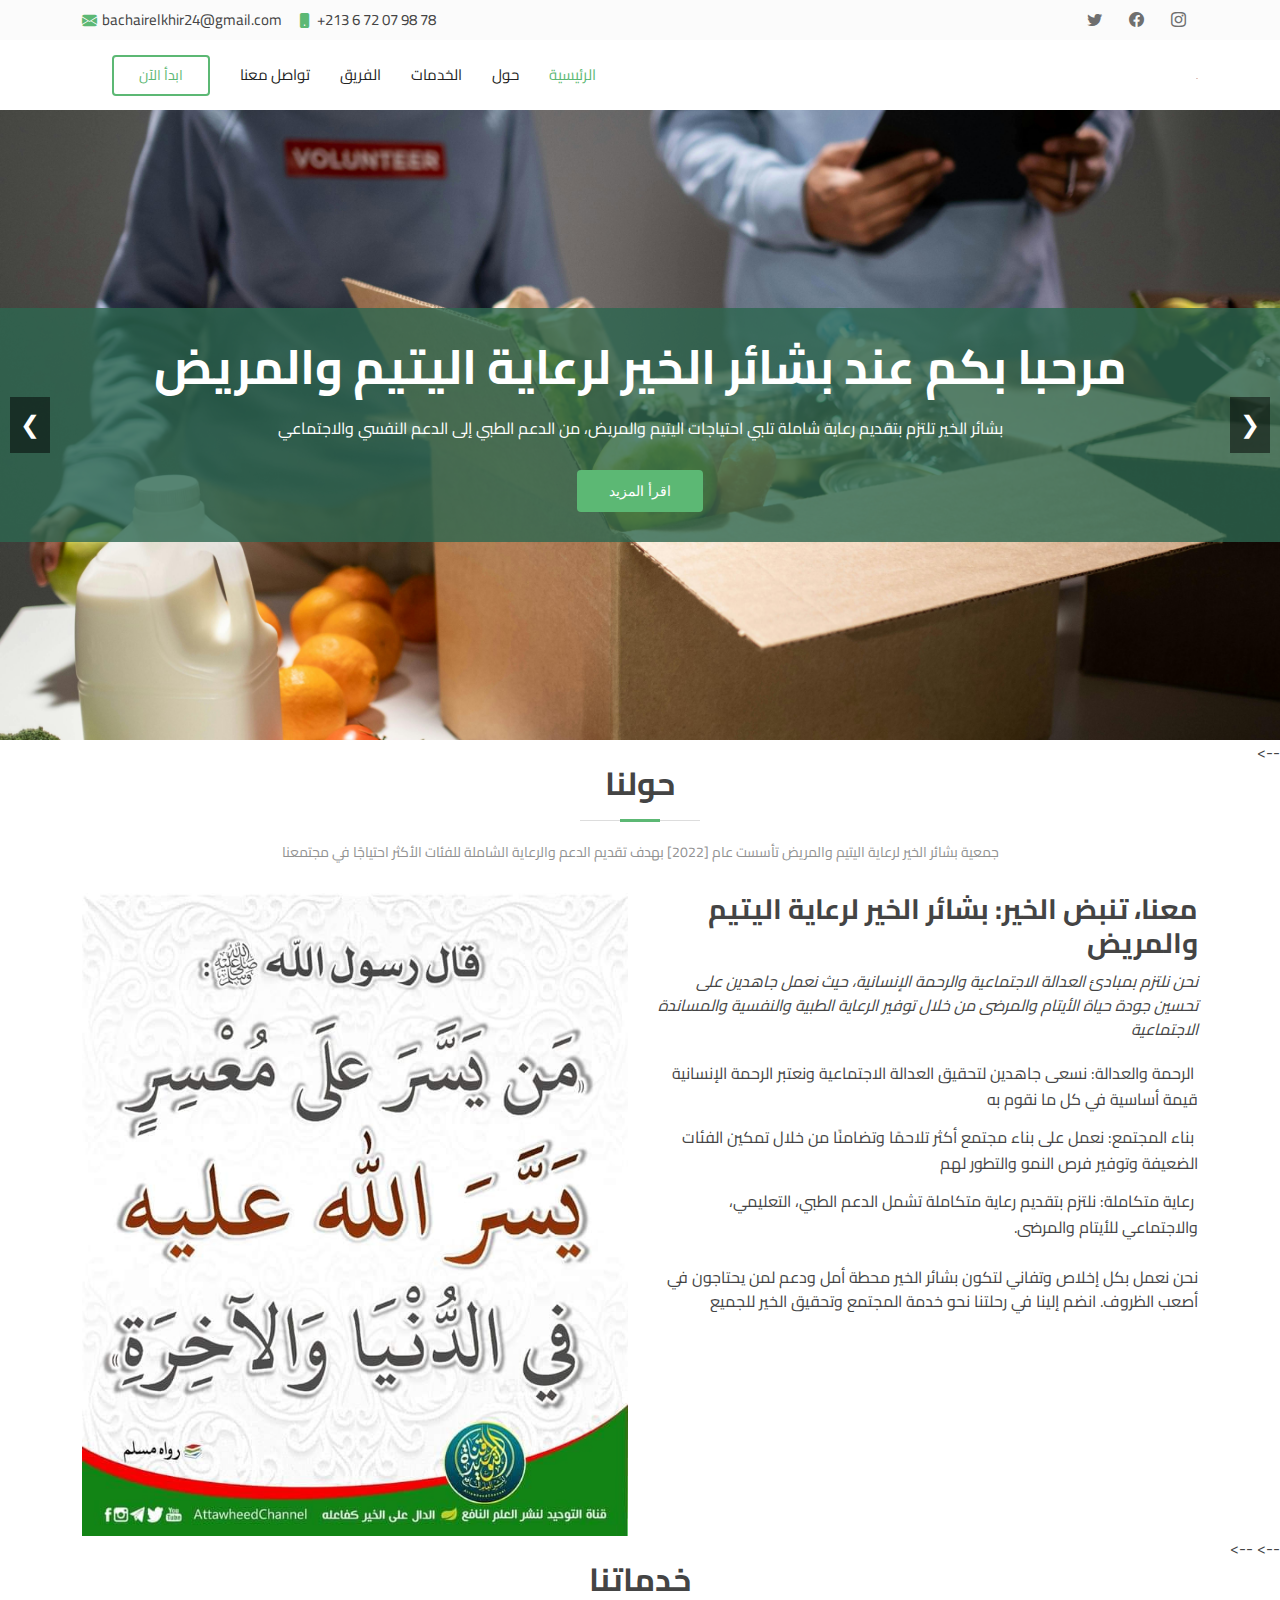
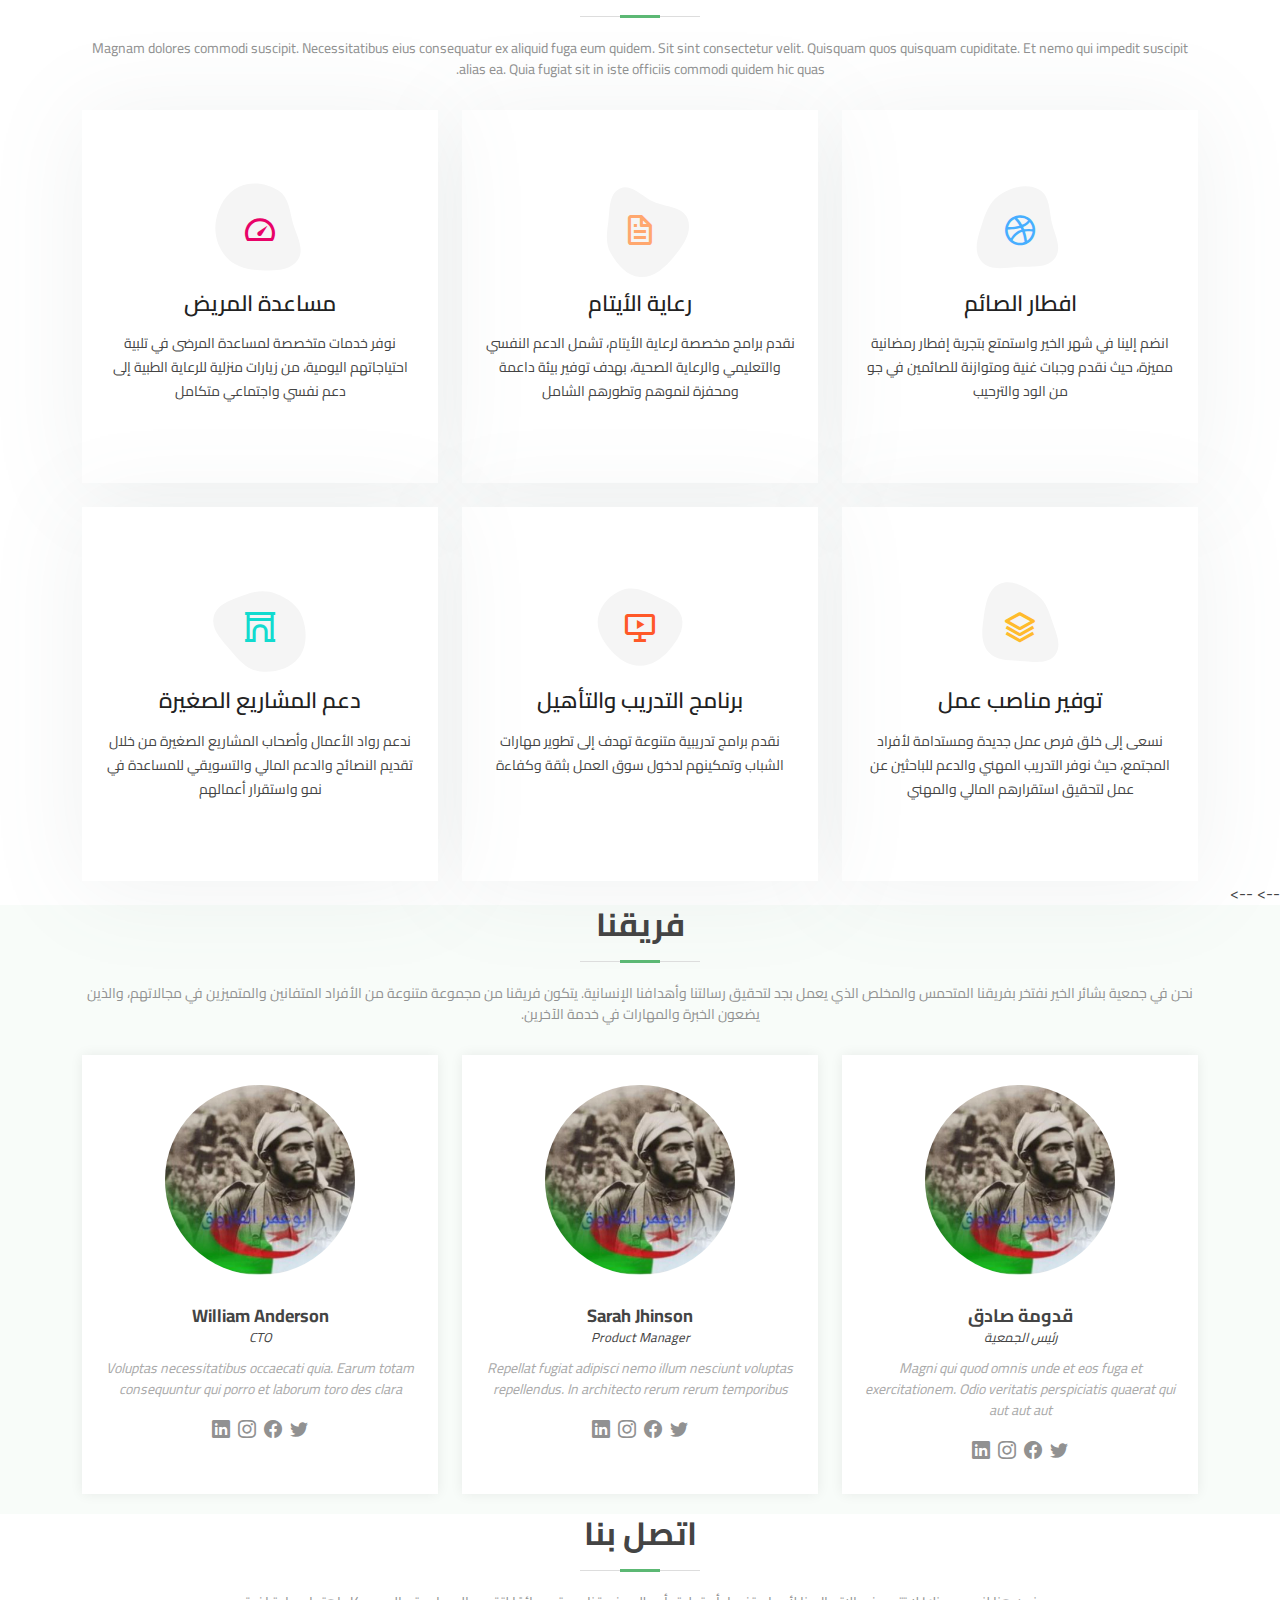
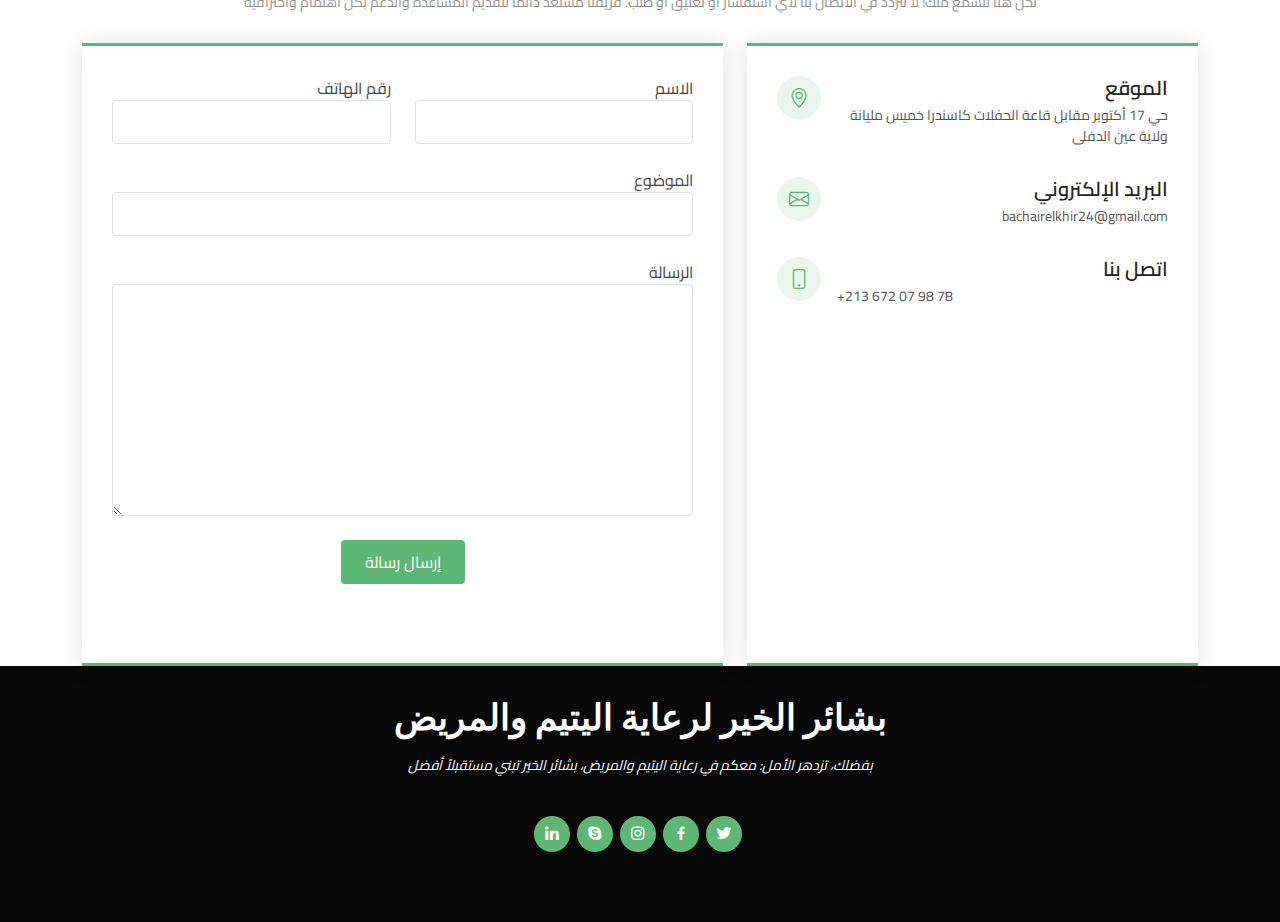
<file: index.html>
<!DOCTYPE html>
<html lang="ar" dir="rtl">

<head>
  <meta charset="utf-8">
  <meta content="width=device-width, initial-scale=1.0" name="viewport">

  <title>بشائر الخير لرعاية اليتيم والمريض</title>
  <meta content="" name="description">
  <meta content="" name="keywords">

  <!-- Favicons -->
  <link href="assets/img/favicon.png" rel="icon">
  <link href="assets/img/apple-touch-icon.png" rel="apple-touch-icon">

  <!-- Google Fonts -->
  <link href="https://fonts.googleapis.com/css?family=Open+Sans:300,300i,400,400i,600,600i,700,700i|Raleway:300,300i,400,400i,500,500i,600,600i,700,700i|Poppins:300,300i,400,400i,500,500i,600,600i,700,700i" rel="stylesheet">
  <link href="https://fonts.googleapis.com/css2?family=Cairo:wght@400;700&display=swap" rel="stylesheet">

  <!-- Vendor CSS Files -->
  <link href="assets/vendor/animate.css/animate.min.css" rel="stylesheet">
  <link href="assets/vendor/bootstrap/css/bootstrap.min.css" rel="stylesheet">
  <link href="assets/vendor/bootstrap-icons/bootstrap-icons.css" rel="stylesheet">
  <link href="assets/vendor/boxicons/css/boxicons.min.css" rel="stylesheet">
  <link href="assets/vendor/glightbox/css/glightbox.min.css" rel="stylesheet">
  <link href="assets/vendor/swiper/swiper-bundle.min.css" rel="stylesheet">

  <!-- Template Main CSS File -->
  <link href="assets/css/style.css" rel="stylesheet">
  <link href="assets/css/rtl.css" rel="stylesheet">
  <!-- =======================================================
  * Template Name: Green
  * Template URL: https://bootstrapmade.com/green-free-one-page-bootstrap-template/
  * Updated: Mar 17 2024 with Bootstrap v5.3.3
  * Author: BootstrapMade.com
  * License: https://bootstrapmade.com/license/
  ======================================================== -->
</head>

<body>

  <!-- ======= Top Bar ======= -->
  <section id="topbar" class="d-flex align-items-center ltr-section">
    <div class="container d-flex justify-content-center justify-content-md-between">
      <div class="contact-info d-flex align-items-center">
        <i class="bi bi-envelope-fill"></i><a href="mailto:contact@example.com">bachairelkhir24@gmail.com</a>
        <i class="bi bi-phone-fill phone-icon"></i> +213 6 72 07 98 78
      </div>
      <div class="social-links d-none d-md-block">
        <a href="#" class="twitter"><i class="bi bi-twitter"></i></a>
        <a href="https://www.facebook.com/profile.php?id=61557483307940" class="facebook"><i class="bi bi-facebook"></i></a>
        <a href="#" class="instagram"><i class="bi bi-instagram"></i></a>
      </div>
    </div>
  </section>

  <!-- ======= Header ======= -->
  <header id="header" class="d-flex align-items-center">
    <div class="container d-flex align-items-center">

      <a href="index.html" class="logo me-auto"><img src="assets/img/logo.jpg" alt="" class="img-fluid"></a>
      <!-- Uncomment below if you prefer to use an image logo -->
      <!-- <a href="index.html" class="logo me-auto"><img src="assets/img/logo.png" alt="" class="img-fluid"></a>-->

      <nav id="navbar" class="navbar">
        <ul>
          <li><a class="nav-link scrollto active" href="#hero">الرئيسية</a></li>
          <li><a class="nav-link scrollto" href="#about">حول</a></li>
          <li><a class="nav-link scrollto" href="#services">الخدمات</a></li>
          <!-- <li><a class="nav-link scrollto " href="#portfolio">المحفظة</a></li> -->
          <li><a class="nav-link scrollto" href="#team">الفريق</a></li>
          <!--
          <li class="dropdown"><a href="#"><span>قائمة منسدلة</span> <i class="bi bi-chevron-down"></i></a>
            <ul>
              <li><a href="#">Drop Down 1</a></li>
              <li class="dropdown"><a href="#"><span>Deep Drop Down</span> <i class="bi bi-chevron-right"></i></a>
                <ul>
                  <li><a href="#">Deep Drop Down 1</a></li>
                  <li><a href="#">Deep Drop Down 2</a></li>
                  <li><a href="#">Deep Drop Down 3</a></li>
                  <li><a href="#">Deep Drop Down 4</a></li>
                  <li><a href="#">Deep Drop Down 5</a></li>
                </ul>
              </li>
              <li><a href="#">Drop Down 2</a></li>
              <li><a href="#">Drop Down 3</a></li>
              <li><a href="#">Drop Down 4</a></li>
            </ul>
          </li>
          -->
          <li><a class="nav-link scrollto" href="#contact">تواصل معنا</a></li>
          <li><a class="getstarted scrollto" href="#about">ابدأ الآن</a></li>
        </ul>
        <i class="bi bi-list mobile-nav-toggle"></i>
      </nav><!-- .navbar -->

    </div>
  </header><!-- End Header -->

  <!-- ======= Hero Section ======= -->
  <section id="hero">
    <div id="heroSlider" class="simple-slider">
      <div class="slider-inner">

        <!-- Slide 1 -->
        <div class="slide active" style="background-image: url(assets/img/slide/slide-1.jpg);">
          <div class="slide-content">
            <h2>مرحبا بكم عند بشائر الخير لرعاية اليتيم والمريض</h2>
            <p>بشائر الخير تلتزم بتقديم رعاية شاملة تلبي احتياجات اليتيم والمريض، من الدعم الطبي إلى الدعم النفسي والاجتماعي</p>
            <a href="#about" class="btn-get-started scrollto">اقرأ المزيد</a>
          </div>
        </div>

        <!-- Slide 2 -->
        <div class="slide" style="background-image: url(assets/img/slide/slide-2.jpg);">
          <div class="slide-content">
            <h2>محور الأمل</h2>
            <p>نحن في بشائر الخير نؤمن بأن الأمل هو محور جميع جهودنا، حيث نسعى جاهدين لبناء مستقبل أفضل للفئات المحتاجة من خلال الرعاية والتمكين</p>
            <a href="#about" class="btn-get-started scrollto">اقرأ المزيد</a>
          </div>
        </div>

        <!-- Slide 3 -->
        <div class="slide" style="background-image: url(assets/img/slide/slide-3.jpg);">
          <div class="slide-content">
            <h2>مساهمتنا الإنسانية</h2>
            <p>بشائر الخير تمثل مساهمتنا الإنسانية في بناء مجتمع متكامل يتسم بالرعاية والتضامن، حيث نعمل معًا لنحقق الخير للجميع</p>
            <a href="#about" class="btn-get-started scrollto">اقرأ المزيد</a>
          </div>
        </div>

      </div>
      <!-- Controls -->
      <button class="slide-control left" onclick="changeSlide(-1)">&#10094;</button>
      <button class="slide-control right" onclick="changeSlide(1)">&#10095;</button>
    </div>
  </section><!-- End Hero -->

  <main id="main">

    <!-- ======= Featured Services Section ======= -->
    <!--
    <section id="featured-services" class="featured-services section-bg">
      <div class="container">

        <div class="row no-gutters">
          <div class="col-lg-4 col-md-6">
            <div class="icon-box">
              <div class="icon"><i class="bi bi-laptop"></i></div>
              <h4 class="title"><a href="">Lorem Ipsum</a></h4>
              <p class="description">Voluptatum deleniti atque corrupti quos dolores et quas molestias excepturi sint occaecati cupiditate non provident</p>
            </div>
          </div>
          <div class="col-lg-4 col-md-6">
            <div class="icon-box">
              <div class="icon"><i class="bi bi-briefcase"></i></div>
              <h4 class="title"><a href="">Dolor Sitema</a></h4>
              <p class="description">Minim veniam, quis nostrud exercitation ullamco laboris nisi ut aliquip ex ea commodo consequat tarad limino ata</p>
            </div>
          </div>
          <div class="col-lg-4 col-md-6">
            <div class="icon-box">
              <div class="icon"><i class="bi bi-calendar4-week"></i></div>
              <h4 class="title"><a href="">Sed ut perspiciatis</a></h4>
              <p class="description">Duis aute irure dolor in reprehenderit in voluptate velit esse cillum dolore eu fugiat nulla pariatur trade stravi</p>
            </div>
          </div>
        </div>

      </div>
    </section><!-- End Featured Services Section -->
    -->

    <!-- ======= About Us Section ======= -->
    <section id="about" class="about">
      <div class="container">

        <div class="section-title">
          <h2>حولنا</h2>
          <p>جمعية بشائر الخير لرعاية اليتيم والمريض تأسست عام [2022] بهدف تقديم الدعم والرعاية الشاملة للفئات الأكثر احتياجًا في مجتمعنا</p>
        </div>

        <div class="row">
          <div class="col-lg-6 order-1 order-lg-2">
            <img src="assets/img/about.jpg" class="img-fluid" alt="">
          </div>
          <div class="col-lg-6 pt-4 pt-lg-0 order-2 order-lg-1 content">
            <h3>معنا، تنبض الخير: بشائر الخير لرعاية اليتيم والمريض</h3>
            <p class="fst-italic">
              نحن نلتزم بمبادئ العدالة الاجتماعية والرحمة الإنسانية، حيث نعمل جاهدين على تحسين جودة حياة الأيتام والمرضى من خلال توفير الرعاية الطبية والنفسية والمساندة الاجتماعية
            </p>
            <ul>
              <li><i class="bi bi-check-circled"></i> الرحمة والعدالة: نسعى جاهدين لتحقيق العدالة الاجتماعية ونعتبر الرحمة الإنسانية قيمة أساسية في كل ما نقوم به</li>
              <li><i class="bi bi-check-circled"></i> بناء المجتمع: نعمل على بناء مجتمع أكثر تلاحمًا وتضامنًا من خلال تمكين الفئات الضعيفة وتوفير فرص النمو والتطور لهم</li>
              <li><i class="bi bi-check-circled"></i> رعاية متكاملة: نلتزم بتقديم رعاية متكاملة تشمل الدعم الطبي، التعليمي، والاجتماعي للأيتام والمرضى.</li>
            </ul>
            <p>
              نحن نعمل بكل إخلاص وتفاني لتكون بشائر الخير محطة أمل ودعم لمن يحتاجون في أصعب الظروف. انضم إلينا في رحلتنا نحو خدمة المجتمع وتحقيق الخير للجميع
            </p>
          </div>
        </div>

      </div>
    </section><!-- End About Us Section -->

    <!-- ======= Why Us Section ======= -->
    <!--
    <section id="why-us" class="why-us">
      <div class="container">

        <div class="row no-gutters">

          <div class="col-lg-4 col-md-6 content-item">
            <span>01</span>
            <h4>Lorem Ipsum</h4>
            <p>Ulamco laboris nisi ut aliquip ex ea commodo consequat. Et consectetur ducimus vero placeat</p>
          </div>

          <div class="col-lg-4 col-md-6 content-item">
            <span>02</span>
            <h4>Repellat Nihil</h4>
            <p>Dolorem est fugiat occaecati voluptate velit esse. Dicta veritatis dolor quod et vel dire leno para dest</p>
          </div>

          <div class="col-lg-4 col-md-6 content-item">
            <span>03</span>
            <h4> Ad ad velit qui</h4>
            <p>Molestiae officiis omnis illo asperiores. Aut doloribus vitae sunt debitis quo vel nam quis</p>
          </div>

          <div class="col-lg-4 col-md-6 content-item">
            <span>04</span>
            <h4>Repellendus molestiae</h4>
            <p>Inventore quo sint a sint rerum. Distinctio blanditiis deserunt quod soluta quod nam mider lando casa</p>
          </div>

          <div class="col-lg-4 col-md-6 content-item">
            <span>05</span>
            <h4>Sapiente Magnam</h4>
            <p>Vitae dolorem in deleniti ipsum omnis tempore voluptatem. Qui possimus est repellendus est quibusdam</p>
          </div>

          <div class="col-lg-4 col-md-6 content-item">
            <span>06</span>
            <h4>Facilis Impedit</h4>
            <p>Quis eum numquam veniam ea voluptatibus voluptas. Excepturi aut nostrum repudiandae voluptatibus corporis sequi</p>
          </div>

        </div>

      </div>
    </section><!-- End Why Us Section -->
    -->

    <!-- ======= Our Clients Section ======= -->
    <!--
    <section id="clients" class="clients">
      <div class="container">

        <div class="section-title">
          <h2>عملاؤنا</h2>
          <p>Magnam dolores commodi suscipit. Necessitatibus eius consequatur ex aliquid fuga eum quidem. Sit sint consectetur velit. Quisquam quos quisquam cupiditate. Et nemo qui impedit suscipit alias ea. Quia fugiat sit in iste officiis commodi quidem hic quas.</p>
        </div>

        <div class="clients-slider swiper">
          <div class="swiper-wrapper align-items-center">
            <div class="swiper-slide"><img src="assets/img/clients/client-1.png" class="img-fluid" alt=""></div>
            <div class="swiper-slide"><img src="assets/img/clients/client-2.png" class="img-fluid" alt=""></div>
            <div class="swiper-slide"><img src="assets/img/clients/client-3.png" class="img-fluid" alt=""></div>
            <div class="swiper-slide"><img src="assets/img/clients/client-4.png" class="img-fluid" alt=""></div>
            <div class="swiper-slide"><img src="assets/img/clients/client-5.png" class="img-fluid" alt=""></div>
            <div class="swiper-slide"><img src="assets/img/clients/client-6.png" class="img-fluid" alt=""></div>
            <div class="swiper-slide"><img src="assets/img/clients/client-7.png" class="img-fluid" alt=""></div>
            <div class="swiper-slide"><img src="assets/img/clients/client-8.png" class="img-fluid" alt=""></div>
          </div>
          <div class="swiper-pagination"></div>
        </div>

      </div>
    </section><!-- End Our Clients Section -->
    -->

    <!-- ======= Services Section ======= -->
    <section id="services" class="services">
      <div class="container">

        <div class="section-title">
          <h2>خدماتنا</h2>
          <p>Magnam dolores commodi suscipit. Necessitatibus eius consequatur ex aliquid fuga eum quidem. Sit sint consectetur velit. Quisquam quos quisquam cupiditate. Et nemo qui impedit suscipit alias ea. Quia fugiat sit in iste officiis commodi quidem hic quas.</p>
        </div>

        <div class="row">
          <div class="col-lg-4 col-md-6 d-flex align-items-stretch" data-aos="zoom-in" data-aos-delay="100">
            <div class="icon-box iconbox-blue">
              <div class="icon">
                <svg width="100" height="100" viewBox="0 0 600 600" xmlns="http://www.w3.org/2000/svg">
                  <path stroke="none" stroke-width="0" fill="#f5f5f5" d="M300,521.0016835830174C376.1290562159157,517.8887921683347,466.0731472004068,529.7835943286574,510.70327084640275,468.03025145048787C554.3714126377745,407.6079735673963,508.03601936045806,328.9844924480964,491.2728898941984,256.3432110539036C474.5976632858925,184.082847569629,479.9380746630129,96.60480741107993,416.23090153303,58.64404602377083C348.86323505073057,18.502131276798302,261.93793281208167,40.57373210992963,193.5410806939664,78.93577620505333C130.42746243093433,114.334589627462,98.30271207620316,179.96522072025542,76.75703585869454,249.04625023123273C51.97151888228291,328.5150500222984,13.704378332031375,421.85034740162234,66.52175969318436,486.19268352777647C119.04800174914682,550.1803526380478,217.28368757567262,524.383925680826,300,521.0016835830174"></path>
                </svg>
                <i class="bx bxl-dribbble"></i>
              </div>
              <h4><a href="">افطار الصائم</a></h4>
              <p>انضم إلينا في شهر الخير واستمتع بتجربة إفطار رمضانية مميزة، حيث نقدم وجبات غنية ومتوازنة للصائمين في جو من الود والترحيب</p>
            </div>
          </div>

          <div class="col-lg-4 col-md-6 d-flex align-items-stretch mt-4 mt-md-0" data-aos="zoom-in" data-aos-delay="200">
            <div class="icon-box iconbox-orange ">
              <div class="icon">
                <svg width="100" height="100" viewBox="0 0 600 600" xmlns="http://www.w3.org/2000/svg">
                  <path stroke="none" stroke-width="0" fill="#f5f5f5" d="M300,582.0697525312426C382.5290701553225,586.8405444964366,449.9789794690241,525.3245884688669,502.5850820975895,461.55621195738473C556.606425686781,396.0723002908107,615.8543463187945,314.28637112970534,586.6730223649479,234.56875336149918C558.9533121215079,158.8439757836574,454.9685369536778,164.00468322053177,381.49747125262974,130.76875717737553C312.15926192815925,99.40240125094834,248.97055460311594,18.661163978235184,179.8680185752513,50.54337015887873C110.5421016452524,82.52863877960104,119.82277516462835,180.83849132639028,109.12597500060166,256.43424936330496C100.08760227029461,320.3096726198365,92.17705696193138,384.0621239912766,124.79988738764834,439.7174275375508C164.83382741302287,508.01625554203684,220.96474134820875,577.5009287672846,300,582.0697525312426"></path>
                </svg>
                <i class="bx bx-file"></i>
              </div>
              <h4><a href="">رعاية الأيتام</a></h4>
              <p>نقدم برامج مخصصة لرعاية الأيتام، تشمل الدعم النفسي والتعليمي والرعاية الصحية، بهدف توفير بيئة داعمة ومحفزة لنموهم وتطورهم الشامل</p>
            </div>
          </div>

          <div class="col-lg-4 col-md-6 d-flex align-items-stretch mt-4 mt-lg-0" data-aos="zoom-in" data-aos-delay="300">
            <div class="icon-box iconbox-pink">
              <div class="icon">
                <svg width="100" height="100" viewBox="0 0 600 600" xmlns="http://www.w3.org/2000/svg">
                  <path stroke="none" stroke-width="0" fill="#f5f5f5" d="M300,541.5067337569781C382.14930387511276,545.0595476570109,479.8736841581634,548.3450877840088,526.4010558755058,480.5488172755941C571.5218469581645,414.80211281144784,517.5187510058486,332.0715597781072,496.52539010469104,255.14436215662573C477.37192572678356,184.95920475031193,473.57363656557914,105.61284051026155,413.0603344069578,65.22779650032875C343.27470386102294,18.654635553484475,251.2091493199835,5.337323636656869,175.0934190732945,40.62881213300186C97.87086631185822,76.43348514350839,51.98124368387456,156.15599469081315,36.44837278890362,239.84606092416172C21.716077023791087,319.22268207091537,43.775223500013084,401.1760424656574,96.891909868211,461.97329694683043C147.22146801428983,519.5804099606455,223.5754009179313,538.201503339737,300,541.5067337569781"></path>
                </svg>
                <i class="bx bx-tachometer"></i>
              </div>
              <h4><a href="">مساعدة المريض</a></h4>
              <p>نوفر خدمات متخصصة لمساعدة المرضى في تلبية احتياجاتهم اليومية، من زيارات منزلية للرعاية الطبية إلى دعم نفسي واجتماعي متكامل</p>
            </div>
          </div>

          <div class="col-lg-4 col-md-6 d-flex align-items-stretch mt-4" data-aos="zoom-in" data-aos-delay="100">
            <div class="icon-box iconbox-yellow">
              <div class="icon">
                <svg width="100" height="100" viewBox="0 0 600 600" xmlns="http://www.w3.org/2000/svg">
                  <path stroke="none" stroke-width="0" fill="#f5f5f5" d="M300,503.46388370962813C374.79870501325706,506.71871716319447,464.8034551963731,527.1746412648533,510.4981551193396,467.86667711651364C555.9287308511215,408.9015244558933,512.6030010748507,327.5744911775523,490.211057578863,256.5855673507754C471.097692560561,195.9906835881958,447.69079081568157,138.11976852964426,395.19560036434837,102.3242989838813C329.3053358748298,57.3949838291264,248.02791733380457,8.279543830951368,175.87071277845988,42.242879143198664C103.41431057327972,76.34704239035025,93.79494320519305,170.9812938413882,81.28167332365135,250.07896920659033C70.17666984294237,320.27484674793965,64.84698225790005,396.69656628748305,111.28512138212992,450.4950937839243C156.20124167950087,502.5303643271138,231.32542653798444,500.4755392045468,300,503.46388370962813"></path>
                </svg>
                <i class="bx bx-layer"></i>
              </div>
              <h4><a href="">توفير مناصب عمل</a></h4>
              <p>نسعى إلى خلق فرص عمل جديدة ومستدامة لأفراد المجتمع، حيث نوفر التدريب المهني والدعم للباحثين عن عمل لتحقيق استقرارهم المالي والمهني</p>
            </div>
          </div>

          <div class="col-lg-4 col-md-6 d-flex align-items-stretch mt-4" data-aos="zoom-in" data-aos-delay="200">
            <div class="icon-box iconbox-red">
              <div class="icon">
                <svg width="100" height="100" viewBox="0 0 600 600" xmlns="http://www.w3.org/2000/svg">
                  <path stroke="none" stroke-width="0" fill="#f5f5f5" d="M300,532.3542879108572C369.38199826031484,532.3153073249985,429.10787420159085,491.63046689027357,474.5244479745417,439.17860296908856C522.8885846962883,383.3225815378663,569.1668002868075,314.3205725914397,550.7432151929288,242.7694973846089C532.6665558377875,172.5657663291529,456.2379748765914,142.6223662098291,390.3689995646985,112.34683881706744C326.66090330228417,83.06452184765237,258.84405631176094,53.51806209861945,193.32584062364296,78.48882559362697C121.61183558270385,105.82097193414197,62.805066853699245,167.19869350419734,48.57481801355237,242.6138429142374C34.843463184063346,315.3850353017275,76.69343916112496,383.4422959591041,125.22947124332185,439.3748458443577C170.7312796277747,491.8107796887764,230.57421082200815,532.3932930995766,300,532.3542879108572"></path>
                </svg>
                <i class="bx bx-slideshow"></i>
              </div>
              <h4><a href="">برنامج التدريب والتأهيل</a></h4>
              <p>نقدم برامج تدريبية متنوعة تهدف إلى تطوير مهارات الشباب وتمكينهم لدخول سوق العمل بثقة وكفاءة</p>
            </div>
          </div>

          <div class="col-lg-4 col-md-6 d-flex align-items-stretch mt-4" data-aos="zoom-in" data-aos-delay="300">
            <div class="icon-box iconbox-teal">
              <div class="icon">
                <svg width="100" height="100" viewBox="0 0 600 600" xmlns="http://www.w3.org/2000/svg">
                  <path stroke="none" stroke-width="0" fill="#f5f5f5" d="M300,566.797414625762C385.7384707136149,576.1784315230908,478.7894351017131,552.8928747891023,531.9192734346935,484.94944893311C584.6109503024035,417.5663521118492,582.489472248146,322.67544863468447,553.9536738515405,242.03673114598146C529.1557734026468,171.96086150256528,465.24506316201064,127.66468636344209,395.9583748389544,100.7403814666027C334.2173773831606,76.7482773500951,269.4350130405921,84.62216499799875,207.1952322260088,107.2889140133804C132.92018162631612,134.33871894543012,41.79353780512637,160.00259165414826,22.644507872594943,236.69541883565114C3.319112789854554,314.0945973066697,72.72355303640163,379.243833228382,124.04198916343866,440.3218312028393C172.9286146004772,498.5055451809895,224.45579914871206,558.5317968840102,300,566.797414625762"></path>
                </svg>
                <i class="bx bx-arch"></i>
              </div>
              <h4><a href="">دعم المشاريع الصغيرة</a></h4>
              <p>ندعم رواد الأعمال وأصحاب المشاريع الصغيرة من خلال تقديم النصائح والدعم المالي والتسويقي للمساعدة في نمو واستقرار أعمالهم</p>
            </div>
          </div>

        </div>

      </div>
    </section><!-- End Services Section -->

    <!-- ======= Cta Section ======= -->
    <!--
    <section id="cta" class="cta">
      <div class="container">

        <div class="row">
          <div class="col-lg-9 text-center text-lg-start">
            <h3>Call To Action</h3>
            <p> Duis aute irure dolor in reprehenderit in voluptate velit esse cillum dolore eu fugiat nulla pariatur. Excepteur sint occaecat cupidatat non proident, sunt in culpa qui officia deserunt mollit anim id est laborum.</p>
          </div>
          <div class="col-lg-3 cta-btn-container text-center">
            <a class="cta-btn align-middle" href="#">Call To Action</a>
          </div>
        </div>

      </div>
    </section><!-- End Cta Section -->
    -->

    <!-- ======= Portfolio Section ======= -->
    <!--
    <section id="portfolio" class="portfolio">
      <div class="container">

        <div class="section-title">
          <h2>معرض الأعمال</h2>
          <p>Magnam dolores commodi suscipit. Necessitatibus eius consequatur ex aliquid fuga eum quidem. Sit sint consectetur velit. Quisquam quos quisquam cupiditate. Et nemo qui impedit suscipit alias ea. Quia fugiat sit in iste officiis commodi quidem hic quas.</p>
        </div>

        <div class="row">
          <div class="col-lg-12 d-flex justify-content-center">
            <ul id="portfolio-flters">
              <li data-filter="*" class="filter-active">All</li>
              <li data-filter=".filter-app">App</li>
              <li data-filter=".filter-card">Card</li>
              <li data-filter=".filter-web">Web</li>
            </ul>
          </div>
        </div>

        <div class="row portfolio-container">

          <div class="col-lg-4 col-md-6 portfolio-item filter-app">
            <div class="portfolio-wrap">
              <img src="assets/img/portfolio/portfolio-1.jpg" class="img-fluid" alt="">
              <div class="portfolio-info">
                <h4>App 1</h4>
                <p>App</p>
                <div class="portfolio-links">
                  <a href="assets/img/portfolio/portfolio-1.jpg" data-gallery="portfolioGallery" class="portfolio-lightbox" title="App 1"><i class="bx bx-plus"></i></a>
                  <a href="portfolio-details.html" title="More Details"><i class="bx bx-link"></i></a>
                </div>
              </div>
            </div>
          </div>

          <div class="col-lg-4 col-md-6 portfolio-item filter-web">
            <div class="portfolio-wrap">
              <img src="assets/img/portfolio/portfolio-2.jpg" class="img-fluid" alt="">
              <div class="portfolio-info">
                <h4>Web 3</h4>
                <p>Web</p>
                <div class="portfolio-links">
                  <a href="assets/img/portfolio/portfolio-2.jpg" data-gallery="portfolioGallery" class="portfolio-lightbox" title="Web 3"><i class="bx bx-plus"></i></a>
                  <a href="portfolio-details.html" title="More Details"><i class="bx bx-link"></i></a>
                </div>
              </div>
            </div>
          </div>

          <div class="col-lg-4 col-md-6 portfolio-item filter-app">
            <div class="portfolio-wrap">
              <img src="assets/img/portfolio/portfolio-3.jpg" class="img-fluid" alt="">
              <div class="portfolio-info">
                <h4>App 2</h4>
                <p>App</p>
                <div class="portfolio-links">
                  <a href="assets/img/portfolio/portfolio-3.jpg" data-gallery="portfolioGallery" class="portfolio-lightbox" title="App 2"><i class="bx bx-plus"></i></a>
                  <a href="portfolio-details.html" title="More Details"><i class="bx bx-link"></i></a>
                </div>
              </div>
            </div>
          </div>

          <div class="col-lg-4 col-md-6 portfolio-item filter-card">
            <div class="portfolio-wrap">
              <img src="assets/img/portfolio/portfolio-4.jpg" class="img-fluid" alt="">
              <div class="portfolio-info">
                <h4>Card 2</h4>
                <p>Card</p>
                <div class="portfolio-links">
                  <a href="assets/img/portfolio/portfolio-4.jpg" data-gallery="portfolioGallery" class="portfolio-lightbox" title="Card 2"><i class="bx bx-plus"></i></a>
                  <a href="portfolio-details.html" title="More Details"><i class="bx bx-link"></i></a>
                </div>
              </div>
            </div>
          </div>

          <div class="col-lg-4 col-md-6 portfolio-item filter-web">
            <div class="portfolio-wrap">
              <img src="assets/img/portfolio/portfolio-5.jpg" class="img-fluid" alt="">
              <div class="portfolio-info">
                <h4>Web 2</h4>
                <p>Web</p>
                <div class="portfolio-links">
                  <a href="assets/img/portfolio/portfolio-5.jpg" data-gallery="portfolioGallery" class="portfolio-lightbox" title="Web 2"><i class="bx bx-plus"></i></a>
                  <a href="portfolio-details.html" title="More Details"><i class="bx bx-link"></i></a>
                </div>
              </div>
            </div>
          </div>

          <div class="col-lg-4 col-md-6 portfolio-item filter-app">
            <div class="portfolio-wrap">
              <img src="assets/img/portfolio/portfolio-6.jpg" class="img-fluid" alt="">
              <div class="portfolio-info">
                <h4>App 3</h4>
                <p>App</p>
                <div class="portfolio-links">
                  <a href="assets/img/portfolio/portfolio-6.jpg" data-gallery="portfolioGallery" class="portfolio-lightbox" title="App 3"><i class="bx bx-plus"></i></a>
                  <a href="portfolio-details.html" title="More Details"><i class="bx bx-link"></i></a>
                </div>
              </div>
            </div>
          </div>

          <div class="col-lg-4 col-md-6 portfolio-item filter-card">
            <div class="portfolio-wrap">
              <img src="assets/img/portfolio/portfolio-7.jpg" class="img-fluid" alt="">
              <div class="portfolio-info">
                <h4>Card 1</h4>
                <p>Card</p>
                <div class="portfolio-links">
                  <a href="assets/img/portfolio/portfolio-7.jpg" data-gallery="portfolioGallery" class="portfolio-lightbox" title="Card 1"><i class="bx bx-plus"></i></a>
                  <a href="portfolio-details.html" title="More Details"><i class="bx bx-link"></i></a>
                </div>
              </div>
            </div>
          </div>

          <div class="col-lg-4 col-md-6 portfolio-item filter-card">
            <div class="portfolio-wrap">
              <img src="assets/img/portfolio/portfolio-8.jpg" class="img-fluid" alt="">
              <div class="portfolio-info">
                <h4>Card 3</h4>
                <p>Card</p>
                <div class="portfolio-links">
                  <a href="assets/img/portfolio/portfolio-8.jpg" data-gallery="portfolioGallery" class="portfolio-lightbox" title="Card 3"><i class="bx bx-plus"></i></a>
                  <a href="portfolio-details.html" title="More Details"><i class="bx bx-link"></i></a>
                </div>
              </div>
            </div>
          </div>

          <div class="col-lg-4 col-md-6 portfolio-item filter-web">
            <div class="portfolio-wrap">
              <img src="assets/img/portfolio/portfolio-9.jpg" class="img-fluid" alt="">
              <div class="portfolio-info">
                <h4>Web 3</h4>
                <p>Web</p>
                <div class="portfolio-links">
                  <a href="assets/img/portfolio/portfolio-9.jpg" data-gallery="portfolioGallery" class="portfolio-lightbox" title="Web 3"><i class="bx bx-plus"></i></a>
                  <a href="portfolio-details.html" title="More Details"><i class="bx bx-link"></i></a>
                </div>
              </div>
            </div>
          </div>

        </div>

      </div>
    </section><!-- End Portfolio Section -->
    -->
    <!-- ======= Team Section ======= -->
    <section id="team" class="team section-bg">
      <div class="container">

        <div class="section-title">
          <h2>فريقنا</h2>
          <p>نحن في جمعية بشائر الخير نفتخر بفريقنا المتحمس والمخلص الذي يعمل بجد لتحقيق رسالتنا وأهدافنا الإنسانية. يتكون فريقنا من مجموعة متنوعة من الأفراد المتفانين والمتميزين في مجالاتهم، والذين يضعون الخبرة والمهارات في خدمة الآخرين.</p>
        </div>

        <div class="row">
          <div class="col-lg-4 col-md-6 d-flex align-items-stretch">
            <div class="member">
              <img src="assets/img/team/team-1.jpg" alt="">
              <h4>قدومة صادق</h4>
              <span>رئيس الجمعية </span>
              <p>
                Magni qui quod omnis unde et eos fuga et exercitationem. Odio veritatis perspiciatis quaerat qui aut aut aut
              </p>
              <div class="social">
                <a href=""><i class="bi bi-twitter"></i></a>
                <a href=""><i class="bi bi-facebook"></i></a>
                <a href=""><i class="bi bi-instagram"></i></a>
                <a href=""><i class="bi bi-linkedin"></i></a>
              </div>
            </div>
          </div>

          <div class="col-lg-4 col-md-6 d-flex align-items-stretch">
            <div class="member">
              <img src="assets/img/team/team-1.jpg" alt="">
              <h4>Sarah Jhinson</h4>
              <span>Product Manager</span>
              <p>
                Repellat fugiat adipisci nemo illum nesciunt voluptas repellendus. In architecto rerum rerum temporibus
              </p>
              <div class="social">
                <a href=""><i class="bi bi-twitter"></i></a>
                <a href=""><i class="bi bi-facebook"></i></a>
                <a href=""><i class="bi bi-instagram"></i></a>
                <a href=""><i class="bi bi-linkedin"></i></a>
              </div>
            </div>
          </div>

          <div class="col-lg-4 col-md-6 d-flex align-items-stretch">
            <div class="member">
              <img src="assets/img/team/team-1.jpg" alt="">
              <h4>William Anderson</h4>
              <span>CTO</span>
              <p>
                Voluptas necessitatibus occaecati quia. Earum totam consequuntur qui porro et laborum toro des clara
              </p>
              <div class="social">
                <a href=""><i class="bi bi-twitter"></i></a>
                <a href=""><i class="bi bi-facebook"></i></a>
                <a href=""><i class="bi bi-instagram"></i></a>
                <a href=""><i class="bi bi-linkedin"></i></a>
              </div>
            </div>
          </div>

        </div>

      </div>
    </section><!-- End Team Section -->

    <!-- ======= Contact Section ======= -->
    <section id="contact" class="contact">
      <div class="container">

        <div class="section-title">
          <h2>اتصل بنا</h2>
          <p>نحن هنا لنسمع منك! لا تتردد في الاتصال بنا لأي استفسار أو تعليق أو طلب. فريقنا مستعد دائمًا لتقديم المساعدة والدعم بكل اهتمام واحترافية</p>
        </div>

        <div class="row">

          <div class="col-lg-5 d-flex align-items-stretch">
            <div class="info">
              <div class="address">
                <i class="bi bi-geo-alt"></i>
                <h4>الموقع</h4>
                <p>حي 17 أكتوبر مقابل قاعة الحفلات كاسندرا خميس مليانة ولاية عين الدفلى</p>
              </div>

              <div class="email">
                <i class="bi bi-envelope"></i>
                <h4>البريد الإلكتروني</h4>
                <p>bachairelkhir24@gmail.com</p>
              </div>

              <div class="phone">
                <i class="bi bi-phone"></i>
                <h4>اتصل بنا</h4>
                <p class="ltr-text">+213 672 07 98 78</p>
              </div>

              <iframe src="https://www.google.com/maps/embed?pb=!1m18!1m12!1m3!1d3217.2842980203322!2d2.2148461!3d36.2568762!2m3!1f0!2f0!3f0!3m2!1i1024!2i768!4f13.1!3m3!1m2!1s0x1285959df8e94de5%3A0x5c03b847f45ac8b8!2z2YHYsdi5INis2YXYudmK2Kkg2YPYp9mB2YQg2KfZhNmK2KrZitmF!5e0!3m2!1sen!2sdz!4v1715524380363!5m2!1sen!2sdz" frameborder="0" style="border:0; width: 100%; height: 290px;" allowfullscreen></iframe>
            </div>

          </div>

          <div class="col-lg-7 mt-5 mt-lg-0 d-flex align-items-stretch">
            <form action="forms/contact.php" method="post" role="form" class="php-email-form">
              <div class="row">
                <div class="form-group col-md-6">
                  <label for="name">الاسم</label>
                  <input type="text" name="name" class="form-control" id="name" required>
                </div>
                <div class="form-group col-md-6 mt-3 mt-md-0">
                  <label for="phone">رقم الهاتف</label>
                  <input type="tel" class="form-control" name="phone" id="phone" required pattern="0[567][0-9]{8}">
                </div>
              </div>
              <div class="form-group mt-3">
                <label for="name">الموضوع</label>
                <input type="text" class="form-control" name="subject" id="subject" required>
              </div>
              <div class="form-group mt-3">
                <label for="name">الرسالة</label>
                <textarea class="form-control" name="message" rows="10" required></textarea>
              </div>
              <div class="my-3">
                <div class="loading">جارٍ التحميل</div>
                <div class="error-message"></div>
                <div class="sent-message">تم إرسال رسالتك. شكراً لك!</div>
              </div>
              <div class="text-center"><button type="submit">إرسال رسالة</button></div>
            </form>
          </div>

        </div>

      </div>
    </section><!-- End Contact Section -->

  </main><!-- End #main -->

  <!-- ======= Footer ======= -->
  <footer id="footer">
    <div class="container">
      <h3>بشائر الخير لرعاية اليتيم والمريض</h3>
      <p>بفضلك، تزدهر الأمل: معكم في رعاية اليتيم والمريض، بشائر الخير تبني مستقبلاً أفضل</p>
      <div class="social-links">
        <a href="#" class="twitter"><i class="bx bxl-twitter"></i></a>
        <a href="https://www.facebook.com/profile.php?id=61557483307940" class="facebook"><i class="bx bxl-facebook"></i></a>
        <a href="#" class="instagram"><i class="bx bxl-instagram"></i></a>
        <a href="#" class="google-plus"><i class="bx bxl-skype"></i></a>
        <a href="#" class="linkedin"><i class="bx bxl-linkedin"></i></a>
      </div>
      <div class="copyright">
        <!-- &copy; Copyright <strong><span>Green</span></strong>. All Rights Reserved -->
      </div>
      <div class="credits">
        <!-- All the links in the footer should remain intact. -->
        <!-- You can delete the links only if you purchased the pro version. -->
        <!-- Licensing information: https://bootstrapmade.com/license/ -->
        <!-- Purchase the pro version with working PHP/AJAX contact form: https://bootstrapmade.com/green-free-one-page-bootstrap-template/ -->
        <!-- Designed by <a href="https://bootstrapmade.com/">BootstrapMade</a> -->
      </div>
    </div>
  </footer><!-- End Footer -->

  <a href="#" class="back-to-top d-flex align-items-center justify-content-center"><i class="bi bi-arrow-up-short"></i></a>

  <!-- Vendor JS Files -->
  <script src="assets/vendor/bootstrap/js/bootstrap.bundle.min.js"></script>
  <script src="assets/vendor/glightbox/js/glightbox.min.js"></script>
  <script src="assets/vendor/isotope-layout/isotope.pkgd.min.js"></script>
  <script src="assets/vendor/swiper/swiper-bundle.min.js"></script>
  <script src="assets/vendor/php-email-form/validate.js"></script>

  <!-- Template Main JS File -->
  <script src="assets/js/main.js"></script>

</body>

</html>
</file>
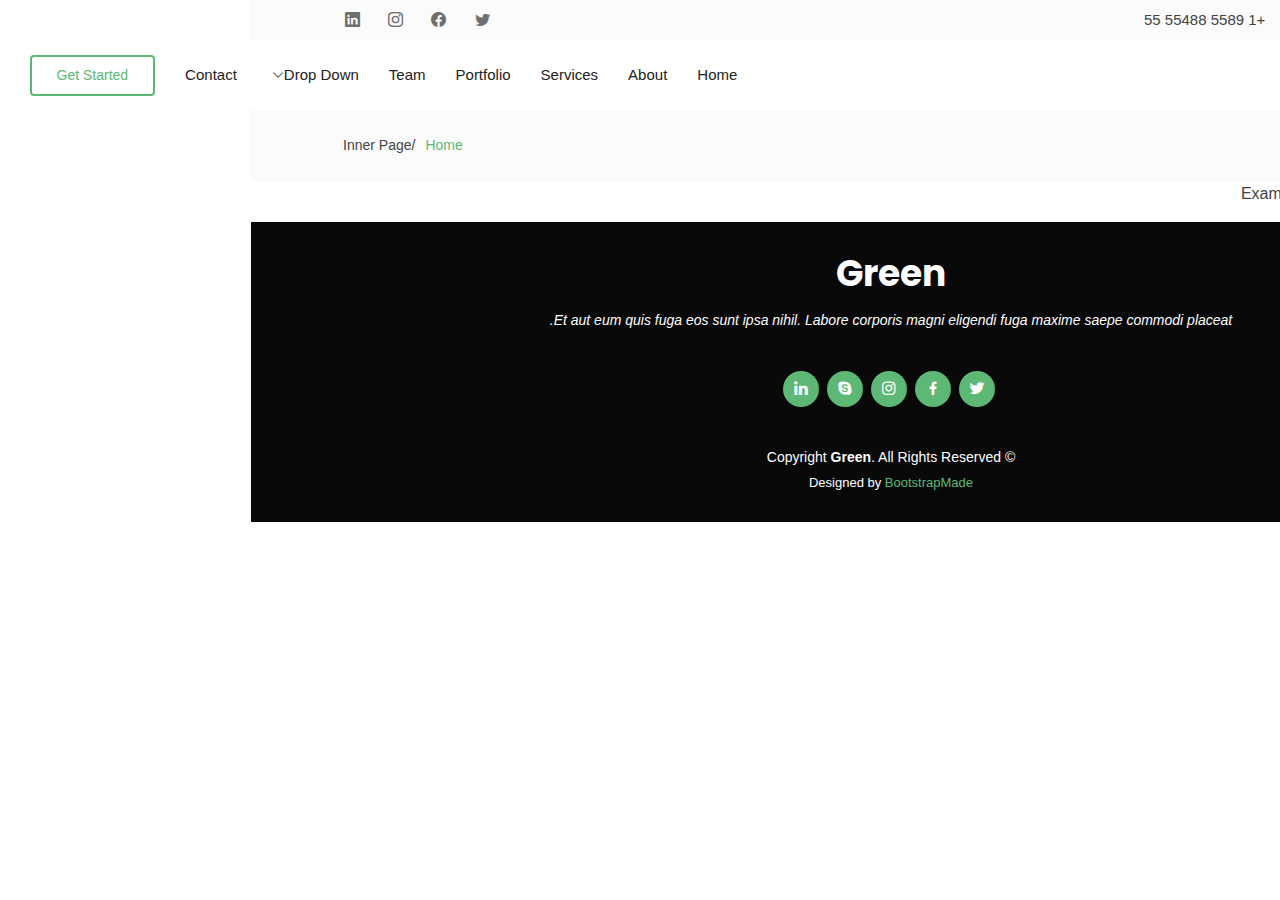
<file: inner-page.html>
<!DOCTYPE html>
<html lang="ar" dir="rtl">

<head>
  <meta charset="utf-8">
  <meta content="width=device-width, initial-scale=1.0" name="viewport">

  <title>Inner Page - Green Bootstrap Template</title>
  <meta content="" name="description">
  <meta content="" name="keywords">

  <!-- Favicons -->
  <link href="assets/img/favicon.png" rel="icon">
  <link href="assets/img/apple-touch-icon.png" rel="apple-touch-icon">

  <!-- Google Fonts -->
  <link href="https://fonts.googleapis.com/css?family=Open+Sans:300,300i,400,400i,600,600i,700,700i|Raleway:300,300i,400,400i,500,500i,600,600i,700,700i|Poppins:300,300i,400,400i,500,500i,600,600i,700,700i" rel="stylesheet">

  <!-- Vendor CSS Files -->
  <link href="assets/vendor/animate.css/animate.min.css" rel="stylesheet">
  <link href="assets/vendor/bootstrap/css/bootstrap.min.css" rel="stylesheet">
  <link href="assets/vendor/bootstrap-icons/bootstrap-icons.css" rel="stylesheet">
  <link href="assets/vendor/boxicons/css/boxicons.min.css" rel="stylesheet">
  <link href="assets/vendor/glightbox/css/glightbox.min.css" rel="stylesheet">
  <link href="assets/vendor/swiper/swiper-bundle.min.css" rel="stylesheet">

  <!-- Template Main CSS File -->
  <link href="assets/css/style.css" rel="stylesheet">
  <link href="assets/css/rtl.css" rel="stylesheet">
  <!-- =======================================================
  * Template Name: Green
  * Template URL: https://bootstrapmade.com/green-free-one-page-bootstrap-template/
  * Updated: Mar 17 2024 with Bootstrap v5.3.3
  * Author: BootstrapMade.com
  * License: https://bootstrapmade.com/license/
  ======================================================== -->
</head>

<body>

  <!-- ======= Top Bar ======= -->
  <section id="topbar" class="d-flex align-items-center">
    <div class="container d-flex justify-content-center justify-content-md-between">
      <div class="contact-info d-flex align-items-center">
        <i class="bi bi-envelope-fill"></i><a href="mailto:contact@example.com">info@example.com</a>
        <i class="bi bi-phone-fill phone-icon"></i> +1 5589 55488 55
      </div>
      <div class="social-links d-none d-md-block">
        <a href="#" class="twitter"><i class="bi bi-twitter"></i></a>
        <a href="#" class="facebook"><i class="bi bi-facebook"></i></a>
        <a href="#" class="instagram"><i class="bi bi-instagram"></i></a>
        <a href="#" class="linkedin"><i class="bi bi-linkedin"></i></i></a>
      </div>
    </div>
  </section>

  <!-- ======= Header ======= -->
  <header id="header" class="d-flex align-items-center">
    <div class="container d-flex align-items-center">

      <h1 class="logo me-auto"><a href="index.html">Green</a></h1>
      <!-- Uncomment below if you prefer to use an image logo -->
      <!-- <a href="index.html" class="logo me-auto"><img src="assets/img/logo.png" alt="" class="img-fluid"></a>-->

      <nav id="navbar" class="navbar">
        <ul>
          <li><a class="nav-link scrollto " href="#hero">Home</a></li>
          <li><a class="nav-link scrollto" href="#about">About</a></li>
          <li><a class="nav-link scrollto" href="#services">Services</a></li>
          <li><a class="nav-link scrollto " href="#portfolio">Portfolio</a></li>
          <li><a class="nav-link scrollto" href="#team">Team</a></li>
          <li class="dropdown"><a href="#"><span>Drop Down</span> <i class="bi bi-chevron-down"></i></a>
            <ul>
              <li><a href="#">Drop Down 1</a></li>
              <li class="dropdown"><a href="#"><span>Deep Drop Down</span> <i class="bi bi-chevron-right"></i></a>
                <ul>
                  <li><a href="#">Deep Drop Down 1</a></li>
                  <li><a href="#">Deep Drop Down 2</a></li>
                  <li><a href="#">Deep Drop Down 3</a></li>
                  <li><a href="#">Deep Drop Down 4</a></li>
                  <li><a href="#">Deep Drop Down 5</a></li>
                </ul>
              </li>
              <li><a href="#">Drop Down 2</a></li>
              <li><a href="#">Drop Down 3</a></li>
              <li><a href="#">Drop Down 4</a></li>
            </ul>
          </li>
          <li><a class="nav-link scrollto" href="#contact">Contact</a></li>
          <li><a class="getstarted scrollto" href="#about">Get Started</a></li>
        </ul>
        <i class="bi bi-list mobile-nav-toggle"></i>
      </nav><!-- .navbar -->

    </div>
  </header><!-- End Header -->

  <main id="main">

    <!-- ======= Breadcrumbs ======= -->
    <section class="breadcrumbs">
      <div class="container">

        <div class="d-flex justify-content-between align-items-center">
          <h2>Inner Page</h2>
          <ol>
            <li><a href="index.html">Home</a></li>
            <li>Inner Page</li>
          </ol>
        </div>

      </div>
    </section><!-- End Breadcrumbs -->

    <section class="inner-page">
      <div class="container">
        <p>
          Example inner page template
        </p>
      </div>
    </section>

  </main><!-- End #main -->

  <!-- ======= Footer ======= -->
  <footer id="footer">
    <div class="container">
      <h3>Green</h3>
      <p>Et aut eum quis fuga eos sunt ipsa nihil. Labore corporis magni eligendi fuga maxime saepe commodi placeat.</p>
      <div class="social-links">
        <a href="#" class="twitter"><i class="bx bxl-twitter"></i></a>
        <a href="#" class="facebook"><i class="bx bxl-facebook"></i></a>
        <a href="#" class="instagram"><i class="bx bxl-instagram"></i></a>
        <a href="#" class="google-plus"><i class="bx bxl-skype"></i></a>
        <a href="#" class="linkedin"><i class="bx bxl-linkedin"></i></a>
      </div>
      <div class="copyright">
        &copy; Copyright <strong><span>Green</span></strong>. All Rights Reserved
      </div>
      <div class="credits">
        <!-- All the links in the footer should remain intact. -->
        <!-- You can delete the links only if you purchased the pro version. -->
        <!-- Licensing information: https://bootstrapmade.com/license/ -->
        <!-- Purchase the pro version with working PHP/AJAX contact form: https://bootstrapmade.com/green-free-one-page-bootstrap-template/ -->
        Designed by <a href="https://bootstrapmade.com/">BootstrapMade</a>
      </div>
    </div>
  </footer><!-- End Footer -->

  <a href="#" class="back-to-top d-flex align-items-center justify-content-center"><i class="bi bi-arrow-up-short"></i></a>

  <!-- Vendor JS Files -->
  <script src="assets/vendor/bootstrap/js/bootstrap.bundle.min.js"></script>
  <script src="assets/vendor/glightbox/js/glightbox.min.js"></script>
  <script src="assets/vendor/isotope-layout/isotope.pkgd.min.js"></script>
  <script src="assets/vendor/swiper/swiper-bundle.min.js"></script>
  <script src="assets/vendor/php-email-form/validate.js"></script>

  <!-- Template Main JS File -->
  <script src="assets/js/main.js"></script>

</body>

</html>
</file>
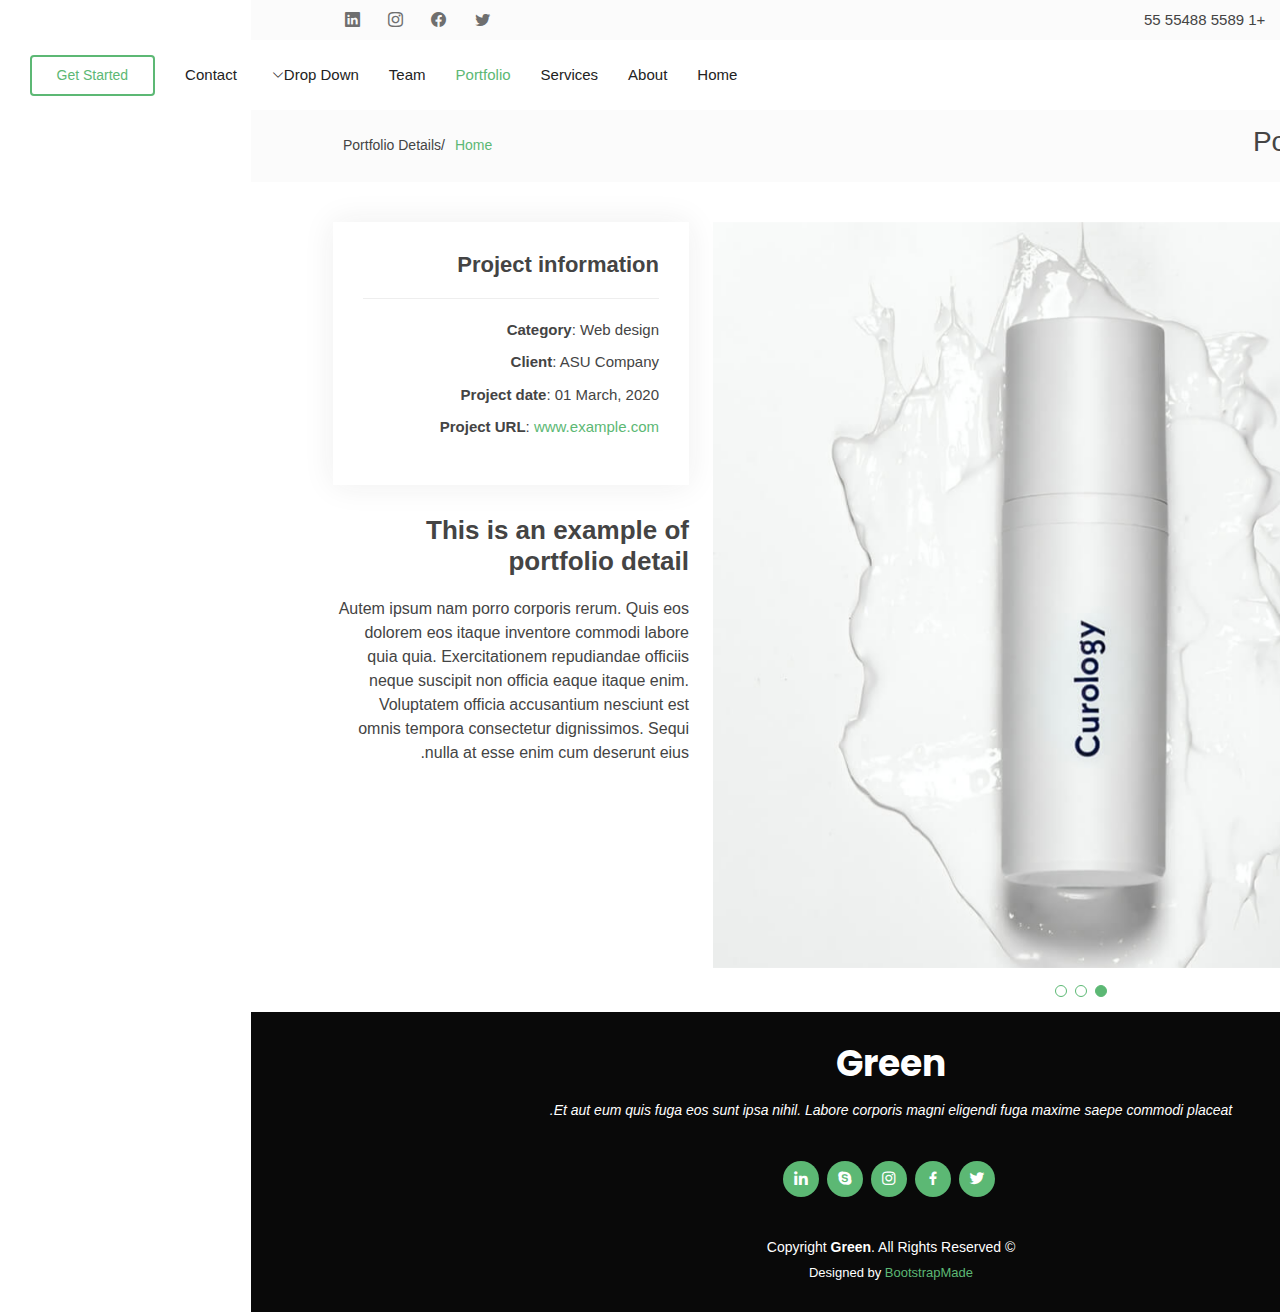
<file: portfolio-details.html>
<!DOCTYPE html>
<html lang="ar" dir="rtl">

<head>
  <meta charset="utf-8">
  <meta content="width=device-width, initial-scale=1.0" name="viewport">

  <title>Portfolio Details - Green Bootstrap Template</title>
  <meta content="" name="description">
  <meta content="" name="keywords">

  <!-- Favicons -->
  <link href="assets/img/favicon.png" rel="icon">
  <link href="assets/img/apple-touch-icon.png" rel="apple-touch-icon">

  <!-- Google Fonts -->
  <link href="https://fonts.googleapis.com/css?family=Open+Sans:300,300i,400,400i,600,600i,700,700i|Raleway:300,300i,400,400i,500,500i,600,600i,700,700i|Poppins:300,300i,400,400i,500,500i,600,600i,700,700i" rel="stylesheet">

  <!-- Vendor CSS Files -->
  <link href="assets/vendor/animate.css/animate.min.css" rel="stylesheet">
  <link href="assets/vendor/bootstrap/css/bootstrap.min.css" rel="stylesheet">
  <link href="assets/vendor/bootstrap-icons/bootstrap-icons.css" rel="stylesheet">
  <link href="assets/vendor/boxicons/css/boxicons.min.css" rel="stylesheet">
  <link href="assets/vendor/glightbox/css/glightbox.min.css" rel="stylesheet">
  <link href="assets/vendor/swiper/swiper-bundle.min.css" rel="stylesheet">

  <!-- Template Main CSS File -->
  <link href="assets/css/style.css" rel="stylesheet">
  <link href="assets/css/rtl.css" rel="stylesheet">
  <!-- =======================================================
  * Template Name: Green
  * Template URL: https://bootstrapmade.com/green-free-one-page-bootstrap-template/
  * Updated: Mar 17 2024 with Bootstrap v5.3.3
  * Author: BootstrapMade.com
  * License: https://bootstrapmade.com/license/
  ======================================================== -->
</head>

<body>

  <!-- ======= Top Bar ======= -->
  <section id="topbar" class="d-flex align-items-center">
    <div class="container d-flex justify-content-center justify-content-md-between">
      <div class="contact-info d-flex align-items-center">
        <i class="bi bi-envelope-fill"></i><a href="mailto:contact@example.com">info@example.com</a>
        <i class="bi bi-phone-fill phone-icon"></i> +1 5589 55488 55
      </div>
      <div class="social-links d-none d-md-block">
        <a href="#" class="twitter"><i class="bi bi-twitter"></i></a>
        <a href="#" class="facebook"><i class="bi bi-facebook"></i></a>
        <a href="#" class="instagram"><i class="bi bi-instagram"></i></a>
        <a href="#" class="linkedin"><i class="bi bi-linkedin"></i></i></a>
      </div>
    </div>
  </section>

  <!-- ======= Header ======= -->
  <header id="header" class="d-flex align-items-center">
    <div class="container d-flex align-items-center">

      <h1 class="logo me-auto"><a href="index.html">Green</a></h1>
      <!-- Uncomment below if you prefer to use an image logo -->
      <!-- <a href="index.html" class="logo me-auto"><img src="assets/img/logo.png" alt="" class="img-fluid"></a>-->

      <nav id="navbar" class="navbar">
        <ul>
          <li><a class="nav-link scrollto " href="#hero">Home</a></li>
          <li><a class="nav-link scrollto" href="#about">About</a></li>
          <li><a class="nav-link scrollto" href="#services">Services</a></li>
          <li><a class="nav-link scrollto active " href="#portfolio">Portfolio</a></li>
          <li><a class="nav-link scrollto" href="#team">Team</a></li>
          <li class="dropdown"><a href="#"><span>Drop Down</span> <i class="bi bi-chevron-down"></i></a>
            <ul>
              <li><a href="#">Drop Down 1</a></li>
              <li class="dropdown"><a href="#"><span>Deep Drop Down</span> <i class="bi bi-chevron-right"></i></a>
                <ul>
                  <li><a href="#">Deep Drop Down 1</a></li>
                  <li><a href="#">Deep Drop Down 2</a></li>
                  <li><a href="#">Deep Drop Down 3</a></li>
                  <li><a href="#">Deep Drop Down 4</a></li>
                  <li><a href="#">Deep Drop Down 5</a></li>
                </ul>
              </li>
              <li><a href="#">Drop Down 2</a></li>
              <li><a href="#">Drop Down 3</a></li>
              <li><a href="#">Drop Down 4</a></li>
            </ul>
          </li>
          <li><a class="nav-link scrollto" href="#contact">Contact</a></li>
          <li><a class="getstarted scrollto" href="#about">Get Started</a></li>
        </ul>
        <i class="bi bi-list mobile-nav-toggle"></i>
      </nav><!-- .navbar -->

    </div>
  </header><!-- End Header -->

  <main id="main">

    <!-- ======= Breadcrumbs ======= -->
    <section id="breadcrumbs" class="breadcrumbs">
      <div class="container">

        <div class="d-flex justify-content-between align-items-center">
          <h2>Portfolio Details</h2>
          <ol>
            <li><a href="index.html">Home</a></li>
            <li>Portfolio Details</li>
          </ol>
        </div>

      </div>
    </section><!-- End Breadcrumbs -->

    <!-- ======= Portfolio Details Section ======= -->
    <section id="portfolio-details" class="portfolio-details">
      <div class="container">

        <div class="row gy-4">

          <div class="col-lg-8">
            <div class="portfolio-details-slider swiper">
              <div class="swiper-wrapper align-items-center">

                <div class="swiper-slide">
                  <img src="assets/img/portfolio/portfolio-1.jpg" alt="">
                </div>

                <div class="swiper-slide">
                  <img src="assets/img/portfolio/portfolio-2.jpg" alt="">
                </div>

                <div class="swiper-slide">
                  <img src="assets/img/portfolio/portfolio-3.jpg" alt="">
                </div>

              </div>
              <div class="swiper-pagination"></div>
            </div>
          </div>

          <div class="col-lg-4">
            <div class="portfolio-info">
              <h3>Project information</h3>
              <ul>
                <li><strong>Category</strong>: Web design</li>
                <li><strong>Client</strong>: ASU Company</li>
                <li><strong>Project date</strong>: 01 March, 2020</li>
                <li><strong>Project URL</strong>: <a href="#">www.example.com</a></li>
              </ul>
            </div>
            <div class="portfolio-description">
              <h2>This is an example of portfolio detail</h2>
              <p>
                Autem ipsum nam porro corporis rerum. Quis eos dolorem eos itaque inventore commodi labore quia quia. Exercitationem repudiandae officiis neque suscipit non officia eaque itaque enim. Voluptatem officia accusantium nesciunt est omnis tempora consectetur dignissimos. Sequi nulla at esse enim cum deserunt eius.
              </p>
            </div>
          </div>

        </div>

      </div>
    </section><!-- End Portfolio Details Section -->

  </main><!-- End #main -->

  <!-- ======= Footer ======= -->
  <footer id="footer">
    <div class="container">
      <h3>Green</h3>
      <p>Et aut eum quis fuga eos sunt ipsa nihil. Labore corporis magni eligendi fuga maxime saepe commodi placeat.</p>
      <div class="social-links">
        <a href="#" class="twitter"><i class="bx bxl-twitter"></i></a>
        <a href="#" class="facebook"><i class="bx bxl-facebook"></i></a>
        <a href="#" class="instagram"><i class="bx bxl-instagram"></i></a>
        <a href="#" class="google-plus"><i class="bx bxl-skype"></i></a>
        <a href="#" class="linkedin"><i class="bx bxl-linkedin"></i></a>
      </div>
      <div class="copyright">
        &copy; Copyright <strong><span>Green</span></strong>. All Rights Reserved
      </div>
      <div class="credits">
        <!-- All the links in the footer should remain intact. -->
        <!-- You can delete the links only if you purchased the pro version. -->
        <!-- Licensing information: https://bootstrapmade.com/license/ -->
        <!-- Purchase the pro version with working PHP/AJAX contact form: https://bootstrapmade.com/green-free-one-page-bootstrap-template/ -->
        Designed by <a href="https://bootstrapmade.com/">BootstrapMade</a>
      </div>
    </div>
  </footer><!-- End Footer -->

  <a href="#" class="back-to-top d-flex align-items-center justify-content-center"><i class="bi bi-arrow-up-short"></i></a>

  <!-- Vendor JS Files -->
  <script src="assets/vendor/bootstrap/js/bootstrap.bundle.min.js"></script>
  <script src="assets/vendor/glightbox/js/glightbox.min.js"></script>
  <script src="assets/vendor/isotope-layout/isotope.pkgd.min.js"></script>
  <script src="assets/vendor/swiper/swiper-bundle.min.js"></script>
  <script src="assets/vendor/php-email-form/validate.js"></script>

  <!-- Template Main JS File -->
  <script src="assets/js/main.js"></script>

</body>

</html>
</file>
<file: assets/css/rtl.css>
/* General text alignment for RTL */
body {
    font-family: 'Cairo', sans-serif;
}

h1, h2, h3, h4, h5, h6 {
    font-family: 'Cairo', sans-serif;
    font-weight: 700; /* Bold for headings */
}

/* Reverse floating elements */
.float-left {
    float: right !important;
}

.float-right {
    float: left !important;
}

/* Adjust the text alignment for headings and links */
.navbar-nav, .dropdown-menu {
    text-align: right;
}

/* Specific adjustments for navigation */
.navbar {
    direction: rtl;
}

/* Invert margin and padding that are direction specific */
*[class*="ml-"], .ml-auto {
    margin-right: var(--bs-gutter-x, .75rem) !important;
    margin-left: auto !important;
}

*[class*="mr-"], .mr-auto {
    margin-left: var(--bs-gutter-x, .75rem) !important;
    margin-right: auto !important;
}

/* Icon adjustments, if any icons need flipping */
.icon-left {
    transform: scaleX(-1);
}

.icon-right {
    transform: scaleX(1);
}

/* Carousel controls */
.carousel-control-prev {
    right: auto;
    left: 0;
}

.carousel-control-next {
    left: auto;
    right: 0;
}

/* Adjust background positions if necessary */
.background-left {
    background-position: right center;
}

.background-right {
    background-position: left center;
}

.ltr-section {
    direction: ltr;
    text-align: left;
}

.ltr-section .navbar, .ltr-section .dropdown-menu {
    text-align: left;
}

.ltr-section .form-control {
    text-align: left;
}

/* Ensure icons and text inside links are properly aligned */
.ltr-section a {
    direction: ltr;
    text-align: left;
}

/* Specific adjustments for floating and icon transformation in LTR context */
.ltr-section .float-right {
    float: right !important;
}

.ltr-section .float-left {
    float: left !important;
}

.ltr-section .icon-left {
    transform: scaleX(1);
}

.ltr-section .icon-right {
    transform: scaleX(-1);
}

#header .logo {
    margin-left: auto;
    margin-right: 0;
    text-align: right; /* Ensures text inside the logo, if any, aligns right */
}

#header .logo img {
    max-height: 60px; /* Adjust size as necessary */
}

#header .navbar {
    padding-right: 600px; /* Add padding to the right of the navbar */
}

.ltr-text {
    direction: ltr; /* Sets text direction to left-to-right */
    unicode-bidi: bidi-override; /* Ensures that the direction is applied regardless of surrounding text */
    text-align: left; /* Aligns the text to the left, which is natural for LTR text */
}

/*--------------------------------------------------------------
# Hero Section
--------------------------------------------------------------*/
#hero .simple-slider {
    position: relative;
    width: 100%;
    height: 70vh; /* Ensures the slider has a fixed height */
    overflow: hidden; /* Adds this to ensure no overflow from slides */
}

#hero .slider-inner {
    position: relative;
    width: 100%;
    height: 100%;
}
 
#hero .slide {
    position: relative;
    display: none;
    width: 100%;
    height: 100%;
    background-size: cover;
    background-position: center;
}
  
#hero .slide.active {
    display: flex;
    align-items: center; /* Aligns content vertically center */
    justify-content: center; /* Aligns content horizontally center */
}

#hero .slide-content {
    text-align: center; /* Centers the text horizontally */
    width: 100%; /* Ensures the content uses the full width of the slide */
    color: white; /* Adjust color as needed */
    padding: 30px; /* Provides padding around the text */
    background: rgba(45, 103, 80, 0.8);
    box-sizing: border-box; /* Includes padding in width calculation */
}

/* Right to Left Text Alignment */
#hero .slide-content {
    direction: rtl; /* Right-to-left text direction */
}
  
#hero .slide-control {
    position: absolute;
    top: 50%;
    transform: translateY(-50%);
    cursor: pointer;
    font-size: 24px;
    color: white;
    background-color: rgba(0,0,0,0.5);
    border: none;
    padding: 10px;
    z-index: 100;
}

#hero .slide-control.left {
    right: 10px;
}

#hero .slide-control.right {
    left: 10px;
}
</file>
<file: assets/css/style.css>
/**
* Template Name: Green
* Template URL: https://bootstrapmade.com/green-free-one-page-bootstrap-template/
* Updated: Mar 17 2024 with Bootstrap v5.3.3
* Author: BootstrapMade.com
* License: https://bootstrapmade.com/license/
*/

/*--------------------------------------------------------------
# General
--------------------------------------------------------------*/
body {
  font-family: "Open Sans", sans-serif;
  color: #444444;
}

a {
  text-decoration: none;
  color: #5cb874;
}

a:hover {
  color: #80c792;
  text-decoration: none;
}

h1,
h2,
h3,
h4,
h5,
h6 {
  font-family: "Raleway", sans-serif;
}

/*--------------------------------------------------------------
# Back to top button
--------------------------------------------------------------*/
.back-to-top {
  position: fixed;
  visibility: hidden;
  opacity: 0;
  right: 15px;
  bottom: 15px;
  z-index: 996;
  background: #5cb874;
  width: 40px;
  height: 40px;
  border-radius: 4px;
  transition: all 0.4s;
}

.back-to-top i {
  font-size: 24px;
  color: #fff;
  line-height: 0;
}

.back-to-top:hover {
  background: #78c48c;
  color: #fff;
}

.back-to-top.active {
  visibility: visible;
  opacity: 1;
}

/*--------------------------------------------------------------
# Top Bar
--------------------------------------------------------------*/
#topbar {
  background: #fbfbfb;
  font-size: 15px;
  height: 40px;
  padding: 0;
}

#topbar .contact-info a {
  line-height: 0;
  color: #444444;
  transition: 0.3s;
}

#topbar .contact-info a:hover {
  color: #5cb874;
}

#topbar .contact-info i {
  color: #5cb874;
  line-height: 0;
  margin-right: 5px;
}

#topbar .contact-info .phone-icon {
  margin-left: 15px;
}

#topbar .social-links a {
  color: #6f6f6f;
  padding: 4px 12px;
  display: inline-block;
  line-height: 1px;
  transition: 0.3s;
}

#topbar .social-links a:hover {
  color: #5cb874;
}

/*--------------------------------------------------------------
# Header
--------------------------------------------------------------*/
#header {
  background: #fff;
  transition: all 0.5s;
  z-index: 997;
  height: 70px;
}

#header.header-scrolled {
  box-shadow: 0px 2px 15px rgba(0, 0, 0, 0.1);
}

#header .logo {
  font-size: 30px;
  margin: 0;
  padding: 0;
  line-height: 1;
  font-weight: 700;
  letter-spacing: 1px;
  text-transform: uppercase;
}

#header .logo a {
  color: #5cb874;
}

#header .logo img {
  max-height: 40px;
}

.scrolled-offset {
  margin-top: 70px;
}

/*--------------------------------------------------------------
# Navigation Menu
--------------------------------------------------------------*/
/**
* Desktop Navigation 
*/
.navbar {
  padding: 0;
}

.navbar ul {
  margin: 0;
  padding: 0;
  display: flex;
  list-style: none;
  align-items: center;
}

.navbar li {
  position: relative;
}

.navbar a,
.navbar a:focus {
  display: flex;
  align-items: center;
  justify-content: space-between;
  padding: 10px 0 10px 30px;
  font-size: 15px;
  color: #222222;
  white-space: nowrap;
  transition: 0.3s;
}

.navbar a i,
.navbar a:focus i {
  font-size: 12px;
  line-height: 0;
  margin-left: 5px;
}

.navbar a:hover,
.navbar .active,
.navbar .active:focus,
.navbar li:hover>a {
  color: #5cb874;
}

.navbar .getstarted,
.navbar .getstarted:focus {
  color: #5cb874;
  padding: 8px 25px;
  margin-left: 30px;
  border-radius: 4px;
  border: 2px solid #5cb874;
  transition: 0.3s;
  font-size: 14px;
}

.navbar .getstarted:hover,
.navbar .getstarted:focus:hover {
  background: #5cb874;
  color: #fff;
}

.navbar .dropdown ul {
  display: block;
  position: absolute;
  left: 14px;
  top: calc(100% + 30px);
  margin: 0;
  padding: 10px 0;
  z-index: 99;
  opacity: 0;
  visibility: hidden;
  background: #fff;
  box-shadow: 0px 0px 30px rgba(127, 137, 161, 0.25);
  transition: 0.3s;
}

.navbar .dropdown ul li {
  min-width: 200px;
}

.navbar .dropdown ul a {
  padding: 10px 20px;
  text-transform: none;
}

.navbar .dropdown ul a i {
  font-size: 12px;
}

.navbar .dropdown ul a:hover,
.navbar .dropdown ul .active:hover,
.navbar .dropdown ul li:hover>a {
  color: #5cb874;
}

.navbar .dropdown:hover>ul {
  opacity: 1;
  top: 100%;
  visibility: visible;
}

.navbar .dropdown .dropdown ul {
  top: 0;
  left: calc(100% - 30px);
  visibility: hidden;
}

.navbar .dropdown .dropdown:hover>ul {
  opacity: 1;
  top: 0;
  left: 100%;
  visibility: visible;
}

@media (max-width: 1366px) {
  .navbar .dropdown .dropdown ul {
    left: -90%;
  }

  .navbar .dropdown .dropdown:hover>ul {
    left: -100%;
  }
}

/**
* Mobile Navigation 
*/
.mobile-nav-toggle {
  color: #222222;
  font-size: 28px;
  cursor: pointer;
  display: none;
  line-height: 0;
  transition: 0.5s;
}

.mobile-nav-toggle.bi-x {
  color: #fff;
}

@media (max-width: 991px) {
  .mobile-nav-toggle {
    display: block;
  }

  .navbar ul {
    display: none;
  }
}

.navbar-mobile {
  position: fixed;
  overflow: hidden;
  top: 0;
  right: 0;
  left: 0;
  bottom: 0;
  background: rgba(9, 9, 9, 0.9);
  transition: 0.3s;
  z-index: 999;
}

.navbar-mobile .mobile-nav-toggle {
  position: absolute;
  top: 15px;
  right: 15px;
}

.navbar-mobile ul {
  display: block;
  position: absolute;
  top: 55px;
  right: 15px;
  bottom: 15px;
  left: 15px;
  padding: 10px 0;
  background-color: #fff;
  overflow-y: auto;
  transition: 0.3s;
}

.navbar-mobile a,
.navbar-mobile a:focus {
  padding: 10px 20px;
  font-size: 15px;
  color: #222222;
}

.navbar-mobile a:hover,
.navbar-mobile .active,
.navbar-mobile li:hover>a {
  color: #5cb874;
}

.navbar-mobile .getstarted,
.navbar-mobile .getstarted:focus {
  margin: 15px;
}

.navbar-mobile .dropdown ul {
  position: static;
  display: none;
  margin: 10px 20px;
  padding: 10px 0;
  z-index: 99;
  opacity: 1;
  visibility: visible;
  background: #fff;
  box-shadow: 0px 0px 30px rgba(127, 137, 161, 0.25);
}

.navbar-mobile .dropdown ul li {
  min-width: 200px;
}

.navbar-mobile .dropdown ul a {
  padding: 10px 20px;
}

.navbar-mobile .dropdown ul a i {
  font-size: 12px;
}

.navbar-mobile .dropdown ul a:hover,
.navbar-mobile .dropdown ul .active:hover,
.navbar-mobile .dropdown ul li:hover>a {
  color: #5cb874;
}

.navbar-mobile .dropdown>.dropdown-active {
  display: block;
}

/*--------------------------------------------------------------
# Hero Section
--------------------------------------------------------------*/
#hero {
  width: 100%;
  height: 70vh;
  overflow: hidden;
  position: relative;
}

#hero .carousel,
#hero .carousel-inner,
#hero .carousel-item,
#hero .carousel-item::before {
  background-size: cover;
  background-position: center;
  background-repeat: no-repeat;
  position: absolute;
  top: 0;
  right: 0;
  left: 0;
  bottom: 0;
}

#hero .carousel-item::before {
  content: "";
  background-color: rgba(45, 103, 60, 0.8);
}

#hero .carousel-container {
  display: flex;
  justify-content: center;
  align-items: center;
  position: absolute;
  bottom: 0;
  top: 0;
  left: 50px;
  right: 50px;
}

#hero .container {
  text-align: center;
}

#hero h2 {
  color: #fff;
  margin-bottom: 20px;
  font-size: 48px;
  font-weight: 700;
}

#hero p {
  animation-delay: 0.4s;
  margin: 0 auto 30px auto;
  color: #fff;
}

#hero .carousel-inner .carousel-item {
  transition-property: opacity;
  background-position: center top;
}

#hero .carousel-inner .carousel-item,
#hero .carousel-inner .active.carousel-item-start,
#hero .carousel-inner .active.carousel-item-end {
  opacity: 0;
}

#hero .carousel-inner .active,
#hero .carousel-inner .carousel-item-next.carousel-item-start,
#hero .carousel-inner .carousel-item-prev.carousel-item-end {
  opacity: 1;
  transition: 0.5s;
}

#hero .carousel-control-next-icon,
#hero .carousel-control-prev-icon {
  background: none;
  font-size: 30px;
  line-height: 0;
  width: auto;
  height: auto;
  background: rgba(255, 255, 255, 0.2);
  border-radius: 50px;
  transition: 0.3s;
  color: rgba(255, 255, 255, 0.5);
  width: 54px;
  height: 54px;
  display: flex;
  align-items: center;
  justify-content: center;
}

#hero .carousel-control-next-icon:hover,
#hero .carousel-control-prev-icon:hover {
  background: rgba(255, 255, 255, 0.3);
  color: rgba(255, 255, 255, 0.8);
}

#hero .carousel-indicators li {
  list-style-type: none;
  cursor: pointer;
  background: #fff;
  overflow: hidden;
  border: 0;
  width: 12px;
  height: 12px;
  border-radius: 50px;
  opacity: 0.6;
  transition: 0.3s;
}

#hero .carousel-indicators li.active {
  opacity: 1;
  background: #5cb874;
}

#hero .btn-get-started {
  font-family: "Raleway", sans-serif;
  font-weight: 500;
  font-size: 14px;
  letter-spacing: 1px;
  display: inline-block;
  padding: 14px 32px;
  border-radius: 4px;
  transition: 0.5s;
  line-height: 1;
  color: #fff;
  animation-delay: 0.8s;
  background: #5cb874;
}

#hero .btn-get-started:hover {
  background: #6ec083;
}

@media (max-width: 992px) {
  #hero {
    height: 100vh;
  }

  #hero .carousel-container {
    top: 66px;
  }
}

@media (max-width: 768px) {
  #hero h2 {
    font-size: 28px;
  }
}

@media (min-width: 1024px) {

  #hero .carousel-control-prev,
  #hero .carousel-control-next {
    width: 5%;
  }
}

@media (max-height: 500px) {
  #hero {
    height: 120vh;
  }
}

/*--------------------------------------------------------------
# Sections General
--------------------------------------------------------------*/
section {
  padding: 0px 0;
}

.section-bg {
  background-color: #f8fcf9;
}

.section-title {
  text-align: center;
  padding-bottom: 30px;
}

.section-title h2 {
  font-size: 32px;
  font-weight: bold;
  text-transform: uppercase;
  margin-bottom: 20px;
  padding-bottom: 20px;
  position: relative;
}

.section-title h2::before {
  content: "";
  position: absolute;
  display: block;
  width: 120px;
  height: 1px;
  background: #ddd;
  bottom: 1px;
  left: calc(50% - 60px);
}

.section-title h2::after {
  content: "";
  position: absolute;
  display: block;
  width: 40px;
  height: 3px;
  background: #5cb874;
  bottom: 0;
  left: calc(50% - 20px);
}

.section-title p {
  margin-bottom: 0;
  font-size: 14px;
  color: #919191;
}

/*--------------------------------------------------------------
# Featured Services
--------------------------------------------------------------*/
.featured-services {
  padding: 20px 0;
}

.featured-services .icon-box {
  padding: 20px;
}

.featured-services .icon-box-bg {
  background-image: linear-gradient(0deg, #222222 0%, #2f2f2f 50%, #222222 100%);
}

.featured-services .icon {
  margin-bottom: 15px;
}

.featured-services .icon i {
  color: #5cb874;
  font-size: 42px;
}

.featured-services .title {
  font-weight: 700;
  margin-bottom: 15px;
  font-size: 18px;
}

.featured-services .title a {
  color: #222222;
  transition: 0.3s;
}

.featured-services .icon-box:hover .title a {
  color: #5cb874;
}

.featured-services .description {
  line-height: 24px;
  font-size: 14px;
}

/*--------------------------------------------------------------
# About Us
--------------------------------------------------------------*/
.about .content h3 {
  font-weight: 700;
  font-size: 28px;
}

.about .content ul {
  list-style: none;
  padding: 0;
}

.about .content ul li {
  padding-bottom: 10px;
}

.about .content ul i {
  font-size: 20px;
  padding-right: 4px;
  color: #5cb874;
}

.about .content p:last-child {
  margin-bottom: 0;
}

/*--------------------------------------------------------------
# Why Us
--------------------------------------------------------------*/
.why-us {
  padding: 0;
}

.why-us .row {
  overflow: hidden;
}

.why-us .content-item {
  padding: 40px;
  border-left: 1px solid #eee;
  border-bottom: 1px solid #eee;
  margin: -1px;
}

.why-us .content-item span {
  display: block;
  font-size: 24px;
  font-weight: 400;
  color: #6ec083;
}

.why-us .content-item h4 {
  font-size: 26px;
  font-weight: 300;
  padding: 0;
  margin: 20px 0;
}

.why-us .content-item p {
  color: #aaaaaa;
  font-size: 15px;
  margin: 0;
  padding: 0;
}

@media (max-width: 768px) {
  .why-us .content-item {
    padding: 40px 0;
  }
}

/*--------------------------------------------------------------
# Our Clients
--------------------------------------------------------------*/
.clients .swiper-slide img {
  opacity: 0.5;
  transition: 0.3s;
}

.clients .swiper-slide img:hover {
  opacity: 1;
}

.clients .swiper-pagination {
  margin-top: 20px;
  position: relative;
}

.clients .swiper-pagination .swiper-pagination-bullet {
  width: 12px;
  height: 12px;
  background-color: #fff;
  opacity: 1;
  border: 1px solid #5cb874;
}

.clients .swiper-pagination .swiper-pagination-bullet-active {
  background-color: #5cb874;
}

/*--------------------------------------------------------------
# Services
--------------------------------------------------------------*/
.services .icon-box {
  text-align: center;
  padding: 70px 20px 80px 20px;
  transition: all ease-in-out 0.3s;
  background: #fff;
  box-shadow: 0px 5px 90px 0px rgba(110, 123, 131, 0.1);
}

.services .icon-box .icon {
  margin: 0 auto;
  width: 100px;
  height: 100px;
  display: flex;
  align-items: center;
  justify-content: center;
  transition: ease-in-out 0.3s;
  position: relative;
}

.services .icon-box .icon i {
  font-size: 36px;
  transition: 0.5s;
  position: relative;
}

.services .icon-box .icon svg {
  position: absolute;
  top: 0;
  left: 0;
}

.services .icon-box .icon svg path {
  transition: 0.5s;
  fill: #f5f5f5;
}

.services .icon-box h4 {
  font-weight: 600;
  margin: 10px 0 15px 0;
  font-size: 22px;
}

.services .icon-box h4 a {
  color: #222222;
  transition: ease-in-out 0.3s;
}

.services .icon-box p {
  line-height: 24px;
  font-size: 14px;
  margin-bottom: 0;
}

.services .icon-box:hover {
  border-color: #fff;
  box-shadow: 0px 0 35px 0 rgba(0, 0, 0, 0.08);
}

.services .iconbox-blue i {
  color: #47aeff;
}

.services .iconbox-blue:hover .icon i {
  color: #fff;
}

.services .iconbox-blue:hover .icon path {
  fill: #47aeff;
}

.services .iconbox-orange i {
  color: #ffa76e;
}

.services .iconbox-orange:hover .icon i {
  color: #fff;
}

.services .iconbox-orange:hover .icon path {
  fill: #ffa76e;
}

.services .iconbox-pink i {
  color: #e80368;
}

.services .iconbox-pink:hover .icon i {
  color: #fff;
}

.services .iconbox-pink:hover .icon path {
  fill: #e80368;
}

.services .iconbox-yellow i {
  color: #ffbb2c;
}

.services .iconbox-yellow:hover .icon i {
  color: #fff;
}

.services .iconbox-yellow:hover .icon path {
  fill: #ffbb2c;
}

.services .iconbox-red i {
  color: #ff5828;
}

.services .iconbox-red:hover .icon i {
  color: #fff;
}

.services .iconbox-red:hover .icon path {
  fill: #ff5828;
}

.services .iconbox-teal i {
  color: #11dbcf;
}

.services .iconbox-teal:hover .icon i {
  color: #fff;
}

.services .iconbox-teal:hover .icon path {
  fill: #11dbcf;
}

/*--------------------------------------------------------------
# Cta
--------------------------------------------------------------*/
.cta {
  background: #5cb874;
  padding: 80px 0;
}

.cta h3 {
  color: #fff;
  font-size: 28px;
  font-weight: 700;
}

.cta p {
  color: #fff;
}

.cta .cta-btn {
  font-family: "Raleway", sans-serif;
  font-weight: 600;
  font-size: 14px;
  letter-spacing: 1px;
  display: inline-block;
  padding: 10px 30px;
  border-radius: 2px;
  transition: 0.5s;
  margin: 10px;
  border: 2px solid #fff;
  color: #fff;
  border-radius: 4px;
}

.cta .cta-btn:hover {
  background: #fff;
  color: #5cb874;
}

@media (max-width: 1024px) {
  .cta {
    background-attachment: scroll;
  }
}

@media (min-width: 769px) {
  .cta .cta-btn-container {
    display: flex;
    align-items: center;
    justify-content: flex-end;
  }
}

/*--------------------------------------------------------------
# Portfolio
--------------------------------------------------------------*/
.portfolio .portfolio-item {
  margin-bottom: 30px;
}

.portfolio #portfolio-flters {
  padding: 0;
  margin: 0 auto 20px auto;
  list-style: none;
  text-align: center;
}

.portfolio #portfolio-flters li {
  cursor: pointer;
  display: inline-block;
  padding: 8px 15px 10px 15px;
  font-size: 14px;
  font-weight: 600;
  line-height: 1;
  text-transform: uppercase;
  color: #444444;
  margin-bottom: 5px;
  transition: all 0.3s ease-in-out;
  border-radius: 3px;
}

.portfolio #portfolio-flters li:hover,
.portfolio #portfolio-flters li.filter-active {
  color: #fff;
  background: #5cb874;
}

.portfolio #portfolio-flters li:last-child {
  margin-right: 0;
}

.portfolio .portfolio-wrap {
  transition: 0.3s;
  position: relative;
  overflow: hidden;
  z-index: 1;
  background: rgba(34, 34, 34, 0.6);
}

.portfolio .portfolio-wrap::before {
  content: "";
  background: rgba(34, 34, 34, 0.6);
  position: absolute;
  left: 0;
  right: 0;
  top: 0;
  bottom: 0;
  transition: all ease-in-out 0.3s;
  z-index: 2;
  opacity: 0;
}

.portfolio .portfolio-wrap img {
  transition: all ease-in-out 0.3s;
}

.portfolio .portfolio-wrap .portfolio-info {
  opacity: 0;
  position: absolute;
  top: 0;
  left: 0;
  right: 0;
  bottom: 0;
  z-index: 3;
  transition: all ease-in-out 0.3s;
  display: flex;
  flex-direction: column;
  justify-content: flex-end;
  align-items: flex-start;
  padding: 20px;
}

.portfolio .portfolio-wrap .portfolio-info h4 {
  font-size: 20px;
  color: #fff;
  font-weight: 600;
}

.portfolio .portfolio-wrap .portfolio-info p {
  color: rgba(255, 255, 255, 0.7);
  font-size: 14px;
  text-transform: uppercase;
  padding: 0;
  margin: 0;
  font-style: italic;
}

.portfolio .portfolio-wrap .portfolio-links {
  text-align: center;
  z-index: 4;
}

.portfolio .portfolio-wrap .portfolio-links a {
  color: #fff;
  margin: 0 5px 0 0;
  font-size: 28px;
  display: inline-block;
  transition: 0.3s;
}

.portfolio .portfolio-wrap .portfolio-links a:hover {
  color: #6ec083;
}

.portfolio .portfolio-wrap:hover::before {
  opacity: 1;
}

.portfolio .portfolio-wrap:hover img {
  transform: scale(1.2);
}

.portfolio .portfolio-wrap:hover .portfolio-info {
  opacity: 1;
}

/*--------------------------------------------------------------
# Portfolio Details
--------------------------------------------------------------*/
.portfolio-details {
  padding-top: 40px;
}

.portfolio-details .portfolio-details-slider img {
  width: 100%;
}

.portfolio-details .portfolio-details-slider .swiper-pagination {
  margin-top: 20px;
  position: relative;
}

.portfolio-details .portfolio-details-slider .swiper-pagination .swiper-pagination-bullet {
  width: 12px;
  height: 12px;
  background-color: #fff;
  opacity: 1;
  border: 1px solid #5cb874;
}

.portfolio-details .portfolio-details-slider .swiper-pagination .swiper-pagination-bullet-active {
  background-color: #5cb874;
}

.portfolio-details .portfolio-info {
  padding: 30px;
  box-shadow: 0px 0 30px rgba(34, 34, 34, 0.08);
}

.portfolio-details .portfolio-info h3 {
  font-size: 22px;
  font-weight: 700;
  margin-bottom: 20px;
  padding-bottom: 20px;
  border-bottom: 1px solid #eee;
}

.portfolio-details .portfolio-info ul {
  list-style: none;
  padding: 0;
  font-size: 15px;
}

.portfolio-details .portfolio-info ul li+li {
  margin-top: 10px;
}

.portfolio-details .portfolio-description {
  padding-top: 30px;
}

.portfolio-details .portfolio-description h2 {
  font-size: 26px;
  font-weight: 700;
  margin-bottom: 20px;
}

.portfolio-details .portfolio-description p {
  padding: 0;
}

/*--------------------------------------------------------------
# Team
--------------------------------------------------------------*/
.team .member {
  text-align: center;
  margin-bottom: 20px;
  box-shadow: 0px 0px 12px 0px rgba(34, 34, 34, 0.07);
  padding: 30px 20px;
  background: #fff;
}

.team .member img {
  max-width: 60%;
  border-radius: 50%;
  margin: 0 0 30px 0;
}

.team .member h4 {
  font-weight: 700;
  margin-bottom: 2px;
  font-size: 18px;
}

.team .member span {
  font-style: italic;
  display: block;
  font-size: 13px;
}

.team .member p {
  padding-top: 10px;
  font-size: 14px;
  font-style: italic;
  color: #aaaaaa;
}

.team .member .social {
  margin-top: 15px;
}

.team .member .social a {
  color: #919191;
  transition: 0.3s;
}

.team .member .social a:hover {
  color: #5cb874;
}

.team .member .social i {
  font-size: 18px;
  margin: 0 2px;
}

/*--------------------------------------------------------------
# Contact
--------------------------------------------------------------*/
.contact .info {
  border-top: 3px solid #5cb874;
  border-bottom: 3px solid #5cb874;
  padding: 30px;
  background: #fff;
  width: 100%;
  box-shadow: 0 0 24px 0 rgba(0, 0, 0, 0.12);
}

.contact .info i {
  font-size: 20px;
  color: #5cb874;
  float: left;
  width: 44px;
  height: 44px;
  background: #eaf6ed;
  display: flex;
  justify-content: center;
  align-items: center;
  border-radius: 50px;
  transition: all 0.3s ease-in-out;
}

.contact .info h4 {
  padding: 0 0 0 60px;
  font-size: 20px;
  font-weight: 600;
  margin-bottom: 5px;
  color: #222222;
}

.contact .info p {
  padding: 0 0 10px 60px;
  margin-bottom: 20px;
  font-size: 14px;
  color: #555555;
}

.contact .info .social-links {
  padding-left: 60px;
}

.contact .info .social-links a {
  font-size: 18px;
  display: inline-block;
  background: #333;
  color: #fff;
  line-height: 1;
  padding: 8px 0;
  border-radius: 50%;
  text-align: center;
  width: 36px;
  height: 36px;
  transition: 0.3s;
  margin-right: 10px;
}

.contact .info .social-links a:hover {
  background: #5cb874;
  color: #fff;
}

.contact .info .email:hover i,
.contact .info .address:hover i,
.contact .info .phone:hover i {
  background: #5cb874;
  color: #fff;
}

.contact .php-email-form {
  width: 100%;
  border-top: 3px solid #5cb874;
  border-bottom: 3px solid #5cb874;
  padding: 30px;
  background: #fff;
  box-shadow: 0 0 24px 0 rgba(0, 0, 0, 0.12);
}

.contact .php-email-form .form-group {
  padding-bottom: 8px;
}

.contact .php-email-form .error-message {
  display: none;
  color: #fff;
  background: #ed3c0d;
  text-align: left;
  padding: 15px;
  font-weight: 600;
}

.contact .php-email-form .error-message br+br {
  margin-top: 25px;
}

.contact .php-email-form .sent-message {
  display: none;
  color: #fff;
  background: #18d26e;
  text-align: center;
  padding: 15px;
  font-weight: 600;
}

.contact .php-email-form .loading {
  display: none;
  background: #fff;
  text-align: center;
  padding: 15px;
}

.contact .php-email-form .loading:before {
  content: "";
  display: inline-block;
  border-radius: 50%;
  width: 24px;
  height: 24px;
  margin: 0 10px -6px 0;
  border: 3px solid #18d26e;
  border-top-color: #eee;
  animation: animate-loading 1s linear infinite;
}

.contact .php-email-form input,
.contact .php-email-form textarea {
  border-radius: 0;
  box-shadow: none;
  font-size: 14px;
  border-radius: 4px;
}

.contact .php-email-form input:focus,
.contact .php-email-form textarea:focus {
  border-color: #5cb874;
}

.contact .php-email-form input {
  height: 44px;
}

.contact .php-email-form textarea {
  padding: 10px 12px;
}

.contact .php-email-form button[type=submit] {
  background: #5cb874;
  border: 0;
  padding: 10px 24px;
  color: #fff;
  transition: 0.4s;
  border-radius: 4px;
}

.contact .php-email-form button[type=submit]:hover {
  background: #6ec083;
}

@keyframes animate-loading {
  0% {
    transform: rotate(0deg);
  }

  100% {
    transform: rotate(360deg);
  }
}

/*--------------------------------------------------------------
# Breadcrumbs
--------------------------------------------------------------*/
.breadcrumbs {
  padding: 15px 0;
  background: #fbfbfb;
  min-height: 40px;
}

@media (max-width: 992px) {
  .breadcrumbs {
    margin-top: 66px;
  }
}

.breadcrumbs h2 {
  font-size: 28px;
  font-weight: 300;
}

.breadcrumbs ol {
  display: flex;
  flex-wrap: wrap;
  list-style: none;
  padding: 0;
  margin: 0;
  font-size: 14px;
}

.breadcrumbs ol li+li {
  padding-left: 10px;
}

.breadcrumbs ol li+li::before {
  display: inline-block;
  padding-right: 10px;
  color: #3c3c3c;
  content: "/";
}

@media (max-width: 768px) {
  .breadcrumbs .d-flex {
    display: block !important;
  }

  .breadcrumbs ol {
    display: block;
  }

  .breadcrumbs ol li {
    display: inline-block;
  }
}

/*--------------------------------------------------------------
# Footer
--------------------------------------------------------------*/
#footer {
  background: #090909;
  color: #fff;
  font-size: 14px;
  text-align: center;
  padding: 30px 0;
}

#footer h3 {
  font-size: 36px;
  font-weight: 700;
  color: #fff;
  position: relative;
  font-family: "Poppins", sans-serif;
  padding: 0;
  margin: 0 0 15px 0;
}

#footer p {
  font-size: 15;
  font-style: italic;
  padding: 0;
  margin: 0 0 40px 0;
}

#footer .social-links {
  margin: 0 0 40px 0;
}

#footer .social-links a {
  font-size: 18px;
  display: inline-block;
  background: #5cb874;
  color: #fff;
  line-height: 1;
  padding: 8px 0;
  margin-right: 4px;
  border-radius: 50%;
  text-align: center;
  width: 36px;
  height: 36px;
  transition: 0.3s;
}

#footer .social-links a:hover {
  background: #449d5b;
  color: #fff;
  text-decoration: none;
}

#footer .copyright {
  margin: 0 0 5px 0;
}

#footer .credits {
  font-size: 13px;
}
</file>
